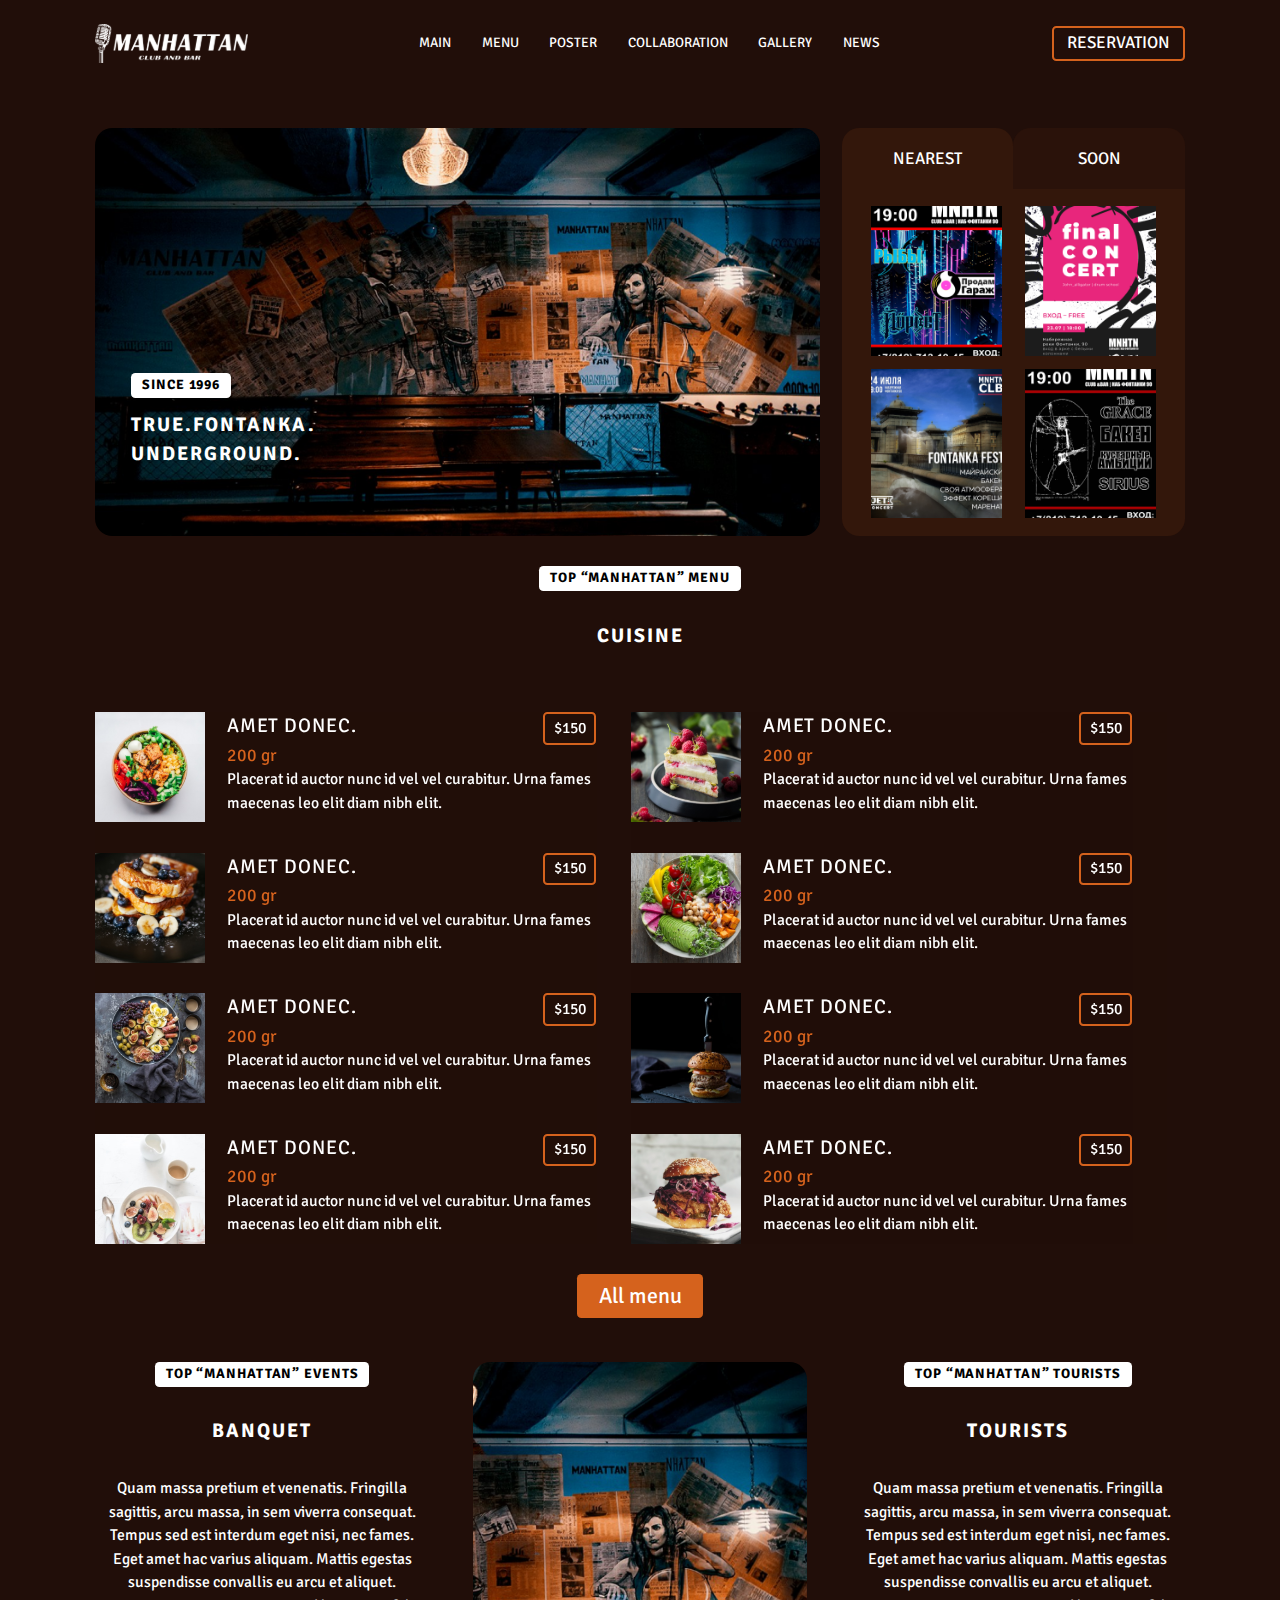
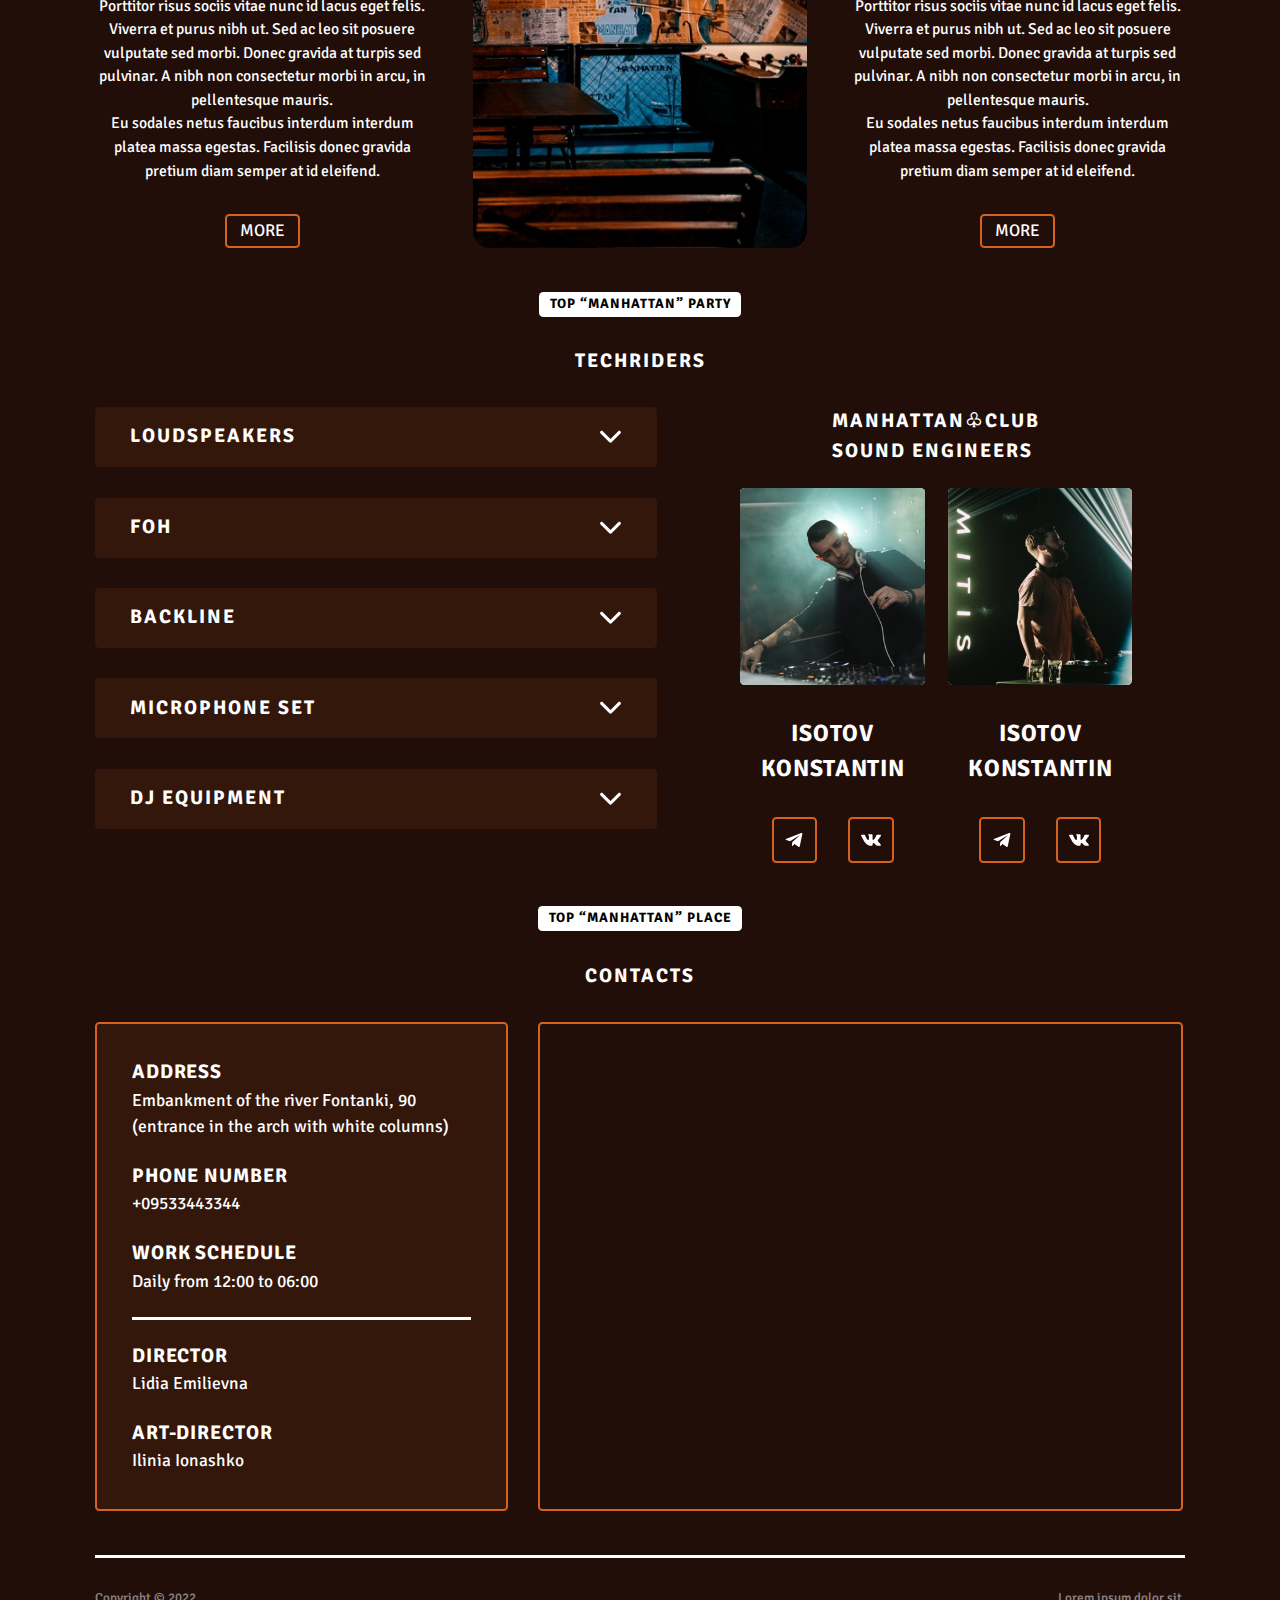
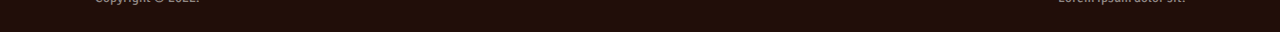
<file: ManhattanBar/index.html>
<!DOCTYPE html>
<html lang="en">

<head>
    <meta charset="UTF-8">
    <meta http-equiv="X-UA-Compatible" content="IE=edge">
    <meta name="viewport" content="width=device-width, initial-scale=1.0">
    <link rel="stylesheet" href="css/style.css">
    <title>ManhattanBar</title>
    <script src="js/all.min.js" defer></script>
    <!--<script src="https://code.jquery.com/jquery-3.4.1.min.js" defer></script>-->
</head>

<body>
    <div class="wrapper">
        <div class="content">
            <header class="header">
	<div class="header--content">
		<img src="img/logos/1.svg" alt="" class="header--image">
		<nav class="header--nav nav">
			<a href="index.html" class="nav--item">main</a>
			<a href="#" class="nav--item">menu</a>
			<a href="poster.html" class="nav--item">poster</a>
			<a href="corporation.html" class="nav--item">collaboration</a>
			<a href="gallery.html" class="nav--item">gallery</a>
			<a href="#" class="nav--item">news</a>
		</nav>
		<div class="header--burger">
			<button type="button" class="header--dropDown">
				<span></span>
				<span></span>
				<span></span>
			</button>
		</div>
		<a href="#" class="frame-button"><span class="mediumSize">reservation</span></a>
	</div>
</header>
            <main class="main">
	<section class="main--concert">
		<div class="main--concert_backdrop backdrop">
			<div class="backdrop--img">
				<div class="backdrop--info">
					<div class="backdrop--title frame_white">
						since 1996
					</div>
					<div class="backdrop--text textBig_white">
						True.Fontanka. Underground.
					</div>
				</div>
			</div>
		</div>
		<div class="main--concert_poster">
			<div class="main--concert_block">
				<div class="main--concert_nearest main--concert_button mediumSize active">nearest</div>
				<div class="main--concert_soon main--concert_button mediumSize">soon</div>
				<div class="main--concert_posters">
					<div class="main--concert_image"><img src="img/mainPhotos/event-image2.png" alt=""></div>
					<div class="main--concert_image"><img src="img/mainPhotos/event-image4.png" alt=""></div>
					<div class="main--concert_image"><img src="img/mainPhotos/event-image3.png" alt=""></div>
					<div class="main--concert_image"><img src="img/mainPhotos/event-image1.png" alt=""></div>
				</div>
				<div class="main--concert_posters main--concert_posters_new  ">
					<div class="main--concert_image"><img src="img/mainPhotos/event-image3.png" alt=""></div>
					<div class="main--concert_image"><img src="img/mainPhotos/event-image4.png" alt=""></div>
					<div class="main--concert_image"><img src="img/mainPhotos/event-image1.png" alt=""></div>
					<div class="main--concert_image"><img src="img/mainPhotos/event-image2.png" alt=""></div>
				</div>
			</div>
		</div>
	</section>
	<section class="main--cuisine">
		<div class="main--cuisine_top">
			<div class="main--cuisine_title frame_white">
				Top “Manhattan” menu
			</div>
			<div class="main--cuisine_text textBig_white">
				cuisine
			</div>
		</div>
		<div class="main--cuisine_menu menu">
			<div class="swiper menu--swiper">
				<div class="swiper-wrapper">
					<div class="swiper-slide ">
						<div class="menu--slide">
							<div class="menu--block">
								<img src="img/menu/1.svg" alt="" class="menu--block_img">
								<div class="menu--block_text">
									<div class="menu--block_title">Amet donec.</div>
									<div class="menu--block_weight">200 gr</div>
									<div class="menu--block_description">Placerat id auctor nunc id vel vel curabitur. Urna fames maecenas
										leo elit diam nibh elit.</div>
									<div class="menu--block_price">
										<span>$150</span>
									</div>
								</div>
							</div>
							<div class="menu--block">
								<img src="img/menu/2.svg" alt="" class="menu--block_img">
								<div class="menu--block_text">
									<div class="menu--block_title">Amet donec.</div>
									<div class="menu--block_weight">200 gr</div>
									<div class="menu--block_description">Placerat id auctor nunc id vel vel curabitur. Urna fames maecenas
										leo elit diam nibh elit.</div>
									<div class="menu--block_price">
										<span>$150</span>
									</div>
								</div>
							</div>
							<div class="menu--block">
								<img src="img/menu/3.svg" alt="" class="menu--block_img">
								<div class="menu--block_text">
									<div class="menu--block_title">Amet donec.</div>
									<div class="menu--block_weight">200 gr</div>
									<div class="menu--block_description">Placerat id auctor nunc id vel vel curabitur. Urna fames maecenas
										leo elit diam nibh elit.</div>
									<div class="menu--block_price">
										<span>$150</span>
									</div>
								</div>
							</div>
							<div class="menu--block">
								<img src="img/menu/4.svg" alt="" class="menu--block_img">
								<div class="menu--block_text">
									<div class="menu--block_title">Amet donec.</div>
									<div class="menu--block_weight">200 gr</div>
									<div class="menu--block_description">Placerat id auctor nunc id vel vel curabitur. Urna fames maecenas
										leo elit diam nibh elit.</div>
									<div class="menu--block_price">
										<span>$150</span>
									</div>
								</div>
							</div>
						</div>
					</div>
					<div class="swiper-slide menu--slide">
						<div class="menu--slide">
							<div class="menu--block">
								<img src="img/menu/5.svg" alt="" class="menu--block_img">
								<div class="menu--block_text">
									<div class="menu--block_title">Amet donec.</div>
									<div class="menu--block_weight">200 gr</div>
									<div class="menu--block_description">Placerat id auctor nunc id vel vel curabitur. Urna fames maecenas
										leo elit diam nibh elit.</div>
									<div class="menu--block_price">
										<span>$150</span>
									</div>
								</div>
							</div>
							<div class="menu--block">
								<img src="img/menu/6.svg" alt="" class="menu--block_img">
								<div class="menu--block_text">
									<div class="menu--block_title">Amet donec.</div>
									<div class="menu--block_weight">200 gr</div>
									<div class="menu--block_description">Placerat id auctor nunc id vel vel curabitur. Urna fames maecenas
										leo elit diam nibh elit.</div>
									<div class="menu--block_price">
										<span>$150</span>
									</div>
								</div>
							</div>
							<div class="menu--block">
								<img src="img/menu/7.svg" alt="" class="menu--block_img">
								<div class="menu--block_text">
									<div class="menu--block_title">Amet donec.</div>
									<div class="menu--block_weight">200 gr</div>
									<div class="menu--block_description">Placerat id auctor nunc id vel vel curabitur. Urna fames maecenas
										leo elit diam nibh elit.</div>
									<div class="menu--block_price">
										<span>$150</span>
									</div>
								</div>
							</div>
							<div class="menu--block">
								<img src="img/menu/8.svg" alt="" class="menu--block_img">
								<div class="menu--block_text">
									<div class="menu--block_title">Amet donec.</div>
									<div class="menu--block_weight">200 gr</div>
									<div class="menu--block_description">Placerat id auctor nunc id vel vel curabitur. Urna fames maecenas
										leo elit diam nibh elit.</div>
									<div class="menu--block_price">
										<span>$150</span>
									</div>
								</div>
							</div>
						</div>
					</div>
					<div class="swiper-slide menu--slide">
						<div class="menu--slide">
							<div class="menu--block">
								<img src="img/menu/1.svg" alt="" class="menu--block_img">
								<div class="menu--block_text">
									<div class="menu--block_title">Amet donec.</div>
									<div class="menu--block_weight">200 gr</div>
									<div class="menu--block_description">Placerat id auctor nunc id vel vel curabitur. Urna fames maecenas
										leo elit diam nibh elit.</div>
									<div class="menu--block_price">
										<span>$150</span>
									</div>
								</div>
							</div>
							<div class="menu--block">
								<img src="img/menu/2.svg" alt="" class="menu--block_img">
								<div class="menu--block_text">
									<div class="menu--block_title">Amet donec.</div>
									<div class="menu--block_weight">200 gr</div>
									<div class="menu--block_description">Placerat id auctor nunc id vel vel curabitur. Urna fames maecenas
										leo elit diam nibh elit.</div>
									<div class="menu--block_price">
										<span>$150</span>
									</div>
								</div>
							</div>
							<div class="menu--block">
								<img src="img/menu/3.svg" alt="" class="menu--block_img">
								<div class="menu--block_text">
									<div class="menu--block_title">Amet donec.</div>
									<div class="menu--block_weight">200 gr</div>
									<div class="menu--block_description">Placerat id auctor nunc id vel vel curabitur. Urna fames maecenas
										leo elit diam nibh elit.</div>
									<div class="menu--block_price">
										<span>$150</span>
									</div>
								</div>
							</div>
							<div class="menu--block">
								<img src="img/menu/4.svg" alt="" class="menu--block_img">
								<div class="menu--block_text">
									<div class="menu--block_title">Amet donec.</div>
									<div class="menu--block_weight">200 gr</div>
									<div class="menu--block_description">Placerat id auctor nunc id vel vel curabitur. Urna fames maecenas
										leo elit diam nibh elit.</div>
									<div class="menu--block_price">
										<span>$150</span>
									</div>
								</div>
							</div>
						</div>
					</div>
					<div class="swiper-slide menu--slide">
						<div class="menu--slide">
							<div class="menu--block">
								<img src="img/menu/5.svg" alt="" class="menu--block_img">
								<div class="menu--block_text">
									<div class="menu--block_title">Amet donec.</div>
									<div class="menu--block_weight">200 gr</div>
									<div class="menu--block_description">Placerat id auctor nunc id vel vel curabitur. Urna fames maecenas
										leo elit diam nibh elit.</div>
									<div class="menu--block_price">
										<span>$150</span>
									</div>
								</div>
							</div>
							<div class="menu--block">
								<img src="img/menu/6.svg" alt="" class="menu--block_img">
								<div class="menu--block_text">
									<div class="menu--block_title">Amet donec.</div>
									<div class="menu--block_weight">200 gr</div>
									<div class="menu--block_description">Placerat id auctor nunc id vel vel curabitur. Urna fames maecenas
										leo elit diam nibh elit.</div>
									<div class="menu--block_price">
										<span>$150</span>
									</div>
								</div>
							</div>
							<div class="menu--block">
								<img src="img/menu/7.svg" alt="" class="menu--block_img">
								<div class="menu--block_text">
									<div class="menu--block_title">Amet donec.</div>
									<div class="menu--block_weight">200 gr</div>
									<div class="menu--block_description">Placerat id auctor nunc id vel vel curabitur. Urna fames maecenas
										leo elit diam nibh elit.</div>
									<div class="menu--block_price">
										<span>$150</span>
									</div>
								</div>
							</div>
							<div class="menu--block">
								<img src="img/menu/8.svg" alt="" class="menu--block_img">
								<div class="menu--block_text">
									<div class="menu--block_title">Amet donec.</div>
									<div class="menu--block_weight">200 gr</div>
									<div class="menu--block_description">Placerat id auctor nunc id vel vel curabitur. Urna fames maecenas
										leo elit diam nibh elit.</div>
									<div class="menu--block_price">
										<span>$150</span>
									</div>
								</div>
							</div>
						</div>
					</div>
				</div>
				<div class="swiper-pagination"></div>
			</div>
		</div>
		<a href="#" class="main--cuisine_button"><span>All menu</span></a>
	</section>
	<section class="main--info">
		<div class="main--info_aritcles">
			<div class="article">
				<div class="article--top">
					<div class="article--title frame_white">Top “Manhattan” events</div>
					<div class="article--text textBig_white">banquet</div>
				</div>
				<div class="article--main">
					<p>Quam massa pretium et venenatis. Fringilla sagittis, arcu massa, in sem viverra consequat. Tempus sed est
						interdum eget nisi, nec fames. Eget amet hac varius aliquam. Mattis egestas suspendisse convallis eu arcu et
						aliquet.</p>
					<p>Porttitor risus sociis vitae nunc id lacus eget felis. Viverra et purus nibh ut. Sed ac leo sit posuere
						vulputate sed morbi. Donec gravida at turpis sed pulvinar. A nibh non consectetur morbi in arcu, in
						pellentesque mauris.</p>
					<p>Eu sodales netus faucibus interdum interdum platea massa egestas. Facilisis donec gravida pretium diam
						semper at id eleifend.</p>
				</div>
				<a href="#" class="frame-button"><span class="mediumSize">more</span></a>
			</div>
			<div class="article--backdrop backdrop">
				<div class="backdrop--img"></div>
			</div>
			<div class="article">
				<div class="article--top">
					<div class="article--title frame_white">Top “Manhattan” tourists</div>
					<div class="article--text textBig_white">tourists</div>
				</div>
				<div class="article--main">
					<p>Quam massa pretium et venenatis. Fringilla sagittis, arcu massa, in sem viverra consequat. Tempus sed est
						interdum eget nisi, nec fames. Eget amet hac varius aliquam. Mattis egestas suspendisse convallis eu arcu et
						aliquet.</p>
					<p>Porttitor risus sociis vitae nunc id lacus eget felis. Viverra et purus nibh ut. Sed ac leo sit posuere
						vulputate sed morbi. Donec gravida at turpis sed pulvinar. A nibh non consectetur morbi in arcu, in
						pellentesque mauris.</p>
					<p>Eu sodales netus faucibus interdum interdum platea massa egestas. Facilisis donec gravida pretium diam
						semper at id eleifend.</p>
				</div>
				<a href="#" class="frame-button"><span class="mediumSize">more</span></a>
			</div>
		</div>
	</section>
	<section class="main--techRaider">
		<div class="main--techRaider_top">
			<div class="main--techRaider_title frame_white">
				Top “Manhattan” party
			</div>
			<div class="main--techRaider_text textBig_white">
				techriders
			</div>
		</div>
		<div class="main--techRaider_block block">
			<div class="block--dropDowns">
				<nav class="block--dropDown">
					<div class="block--dropDown_title"><span class="textBig_white">Loudspeakers</span></div>
					<ul class="dropDown--list">
						<li class="dropDown--item"><a href="#">Acoustic system BELL Top 600W x 2</a></li>
						<li class="dropDown--item"><a href="#">Acoustic system BELL Mid 600W x 2</a></li>
						<li class="dropDown--item"><a href="#">Acoustic system BELL Sub 1000W x 2</a></li>
						<li class="dropDown--item"><a href="#">Front monitor Yamaha SM12V 300w x 2</a></li>
						<li class="dropDown--item"><a href="#">Backside monitor Dynacord 500W x 2</a></li>
					</ul>
				</nav>
				<nav class="block--dropDown">
					<div class="block--dropDown_title"><span class="textBig_white">FOH</span></div>
					<ul class="dropDown--list">
						<li class="dropDown--item"><a href="#">Lorem ipsum dolor sit amet consectetur adipisicing elit. Doloribus,
								facilis.</a></li>
						<li class="dropDown--item"><a href="#">Lorem ipsum dolor sit.</a></li>
						<li class="dropDown--item"><a href="#">Lorem ipsum dolor sit amet, consectetur adipisicing.</a></li>
						<li class="dropDown--item"><a href="#">Front monitor Yamaha SM12V 300w x 2</a></li>
					</ul>
				</nav>
				<nav class="block--dropDown">
					<div class="block--dropDown_title"><span class="textBig_white">Backline</span></div>
					<ul class="dropDown--list">
						<li class="dropDown--item"><a href="#">Acoustic system BELL Top 600W x 2</a></li>
						<li class="dropDown--item"><a href="#">Acoustic system BELL Mid 600W x 2</a></li>
						<li class="dropDown--item"><a href="#">Acoustic system BELL Sub 1000W x 2</a></li>
						<li class="dropDown--item"><a href="#">Front monitor Yamaha SM12V 300w x 2</a></li>
						<li class="dropDown--item"><a href="#">Backside monitor Dynacord 500W x 2</a></li>
					</ul>
				</nav>
				<nav class="block--dropDown">
					<div class="block--dropDown_title"><span class="textBig_white">Microphone set</span></div>
					<ul class="dropDown--list">
						<li class="dropDown--item"><a href="#">Acoustic system BELL Top 600W x 2</a></li>
						<li class="dropDown--item"><a href="#">Acoustic system BELL Mid 600W x 2</a></li>
						<li class="dropDown--item"><a href="#">Acoustic system BELL Sub 1000W x 2</a></li>
						<li class="dropDown--item"><a href="#">Front monitor Yamaha SM12V 300w x 2</a></li>
						<li class="dropDown--item"><a href="#">Backside monitor Dynacord 500W x 2</a></li>
					</ul>
				</nav>
				<nav class="block--dropDown">
					<div class="block--dropDown_title"><span class="textBig_white">DJ equipment</span></div>
					<ul class="dropDown--list">
						<li class="dropDown--item"><a href="#">Acoustic system BELL Top 600W x 2</a></li>
						<li class="dropDown--item"><a href="#">Acoustic system BELL Mid 600W x 2</a></li>
						<li class="dropDown--item"><a href="#">Acoustic system BELL Sub 1000W x 2</a></li>
						<li class="dropDown--item"><a href="#">Front monitor Yamaha SM12V 300w x 2</a></li>
						<li class="dropDown--item"><a href="#">Backside monitor Dynacord 500W x 2</a></li>
					</ul>
				</nav>
			</div>
			<div class="block--musician">
				<div class="block--musician_title textBig_white">Manhattan♧Club sound engineers</div>
				<div class="block--musician_cards">
					<div class="block--musician_card card">
						<img src="img/musicians/Rectangle 42.svg" alt="" class="card--image">
						<div class="card--title">Isotov Konstantin</div>
						<div class="card--icons">
							<div class="card--icon"><a href="#"><img src="img/logos/telegram.svg" alt=""
										class="card--icon_image"></a></div>
							<div class="card--icon"><a href="#"><img src="img/logos/vk.svg" alt="" class="card--icon_image"></a>
							</div>
						</div>
					</div>
					<div class="block--musician_card card">
						<img src="img/musicians/Rectangle 43.svg" alt="" class="card--image">
						<div class="card--title">Isotov Konstantin</div>
						<div class="card--icons">
							<div class="card--icon"><a href="#"><img src="img/logos/telegram.svg" alt=""
										class="card--icon_image"></a></div>
							<div class="card--icon"><a href="#"><img src="img/logos/vk.svg" alt="" class="card--icon_image"></a>
							</div>
						</div>
					</div>
				</div>
			</div>
		</div>
	</section>
</main>
            <footer class="footer">
	<div class="footer_top">
		<div class="footer_title frame_white">Top “Manhattan” place</div>
		<div class="footer_text textBig_white">contacts</div>
	</div>
	<div class="footer_main">
		<div class="footer_contacts">
			<div class="footer_section footer-secion_line">
				<div class="footer_block">
					<div class="footer_head">address</div>
					<div class="footer_desc">Embankment of the river Fontanki, 90 (entrance in the arch with white columns)</div>
				</div>
				<div class="footer_block">
					<div class="footer_head">phone number</div>
					<div class="footer_desc"><a href="tel:+09533443344">+09533443344</a></div>
				</div>
				<div class="footer_block">
					<div class="footer_head">work schedule</div>
					<div class="footer_desc">Daily from 12:00 to 06:00</div>
				</div>
			</div>
			<div class="footer_section">
				<div class="footer_block">
					<div class="footer_head">director</div>
					<div class="footer_desc">Lidia Emilievna</div>
				</div>
				<div class="footer_block">
					<div class="footer_head">art-director</div>
					<div class="footer_desc">Ilinia Ionashko</div>
				</div>
			</div>
		</div>
		<div class="footer_map">
			<iframe class="footer_iframe"
				src="https://www.google.com/maps/embed?pb=!1m14!1m12!1m3!1d3356.1082101081533!2d-117.16000116574926!3d32.73631723027131!2m3!1f0!2f0!3f0!3m2!1i1024!2i768!4f13.1!5e0!3m2!1sru!2sus!4v1692336790917!5m2!1sru!2sus"
				allowfullscreen="" loading="lazy" referrerpolicy="no-referrer-when-downgrade"></iframe>
		</div>
	</div>
	<div class="footer_footer">
		<div class="footer_copyright">Copyright © 2022.</div>
		<div class="footer_dev">Lorem ipsum dolor sit.</div>
	</div>
</footer>
        </div>
    </div>
</body>

</html>
</file>
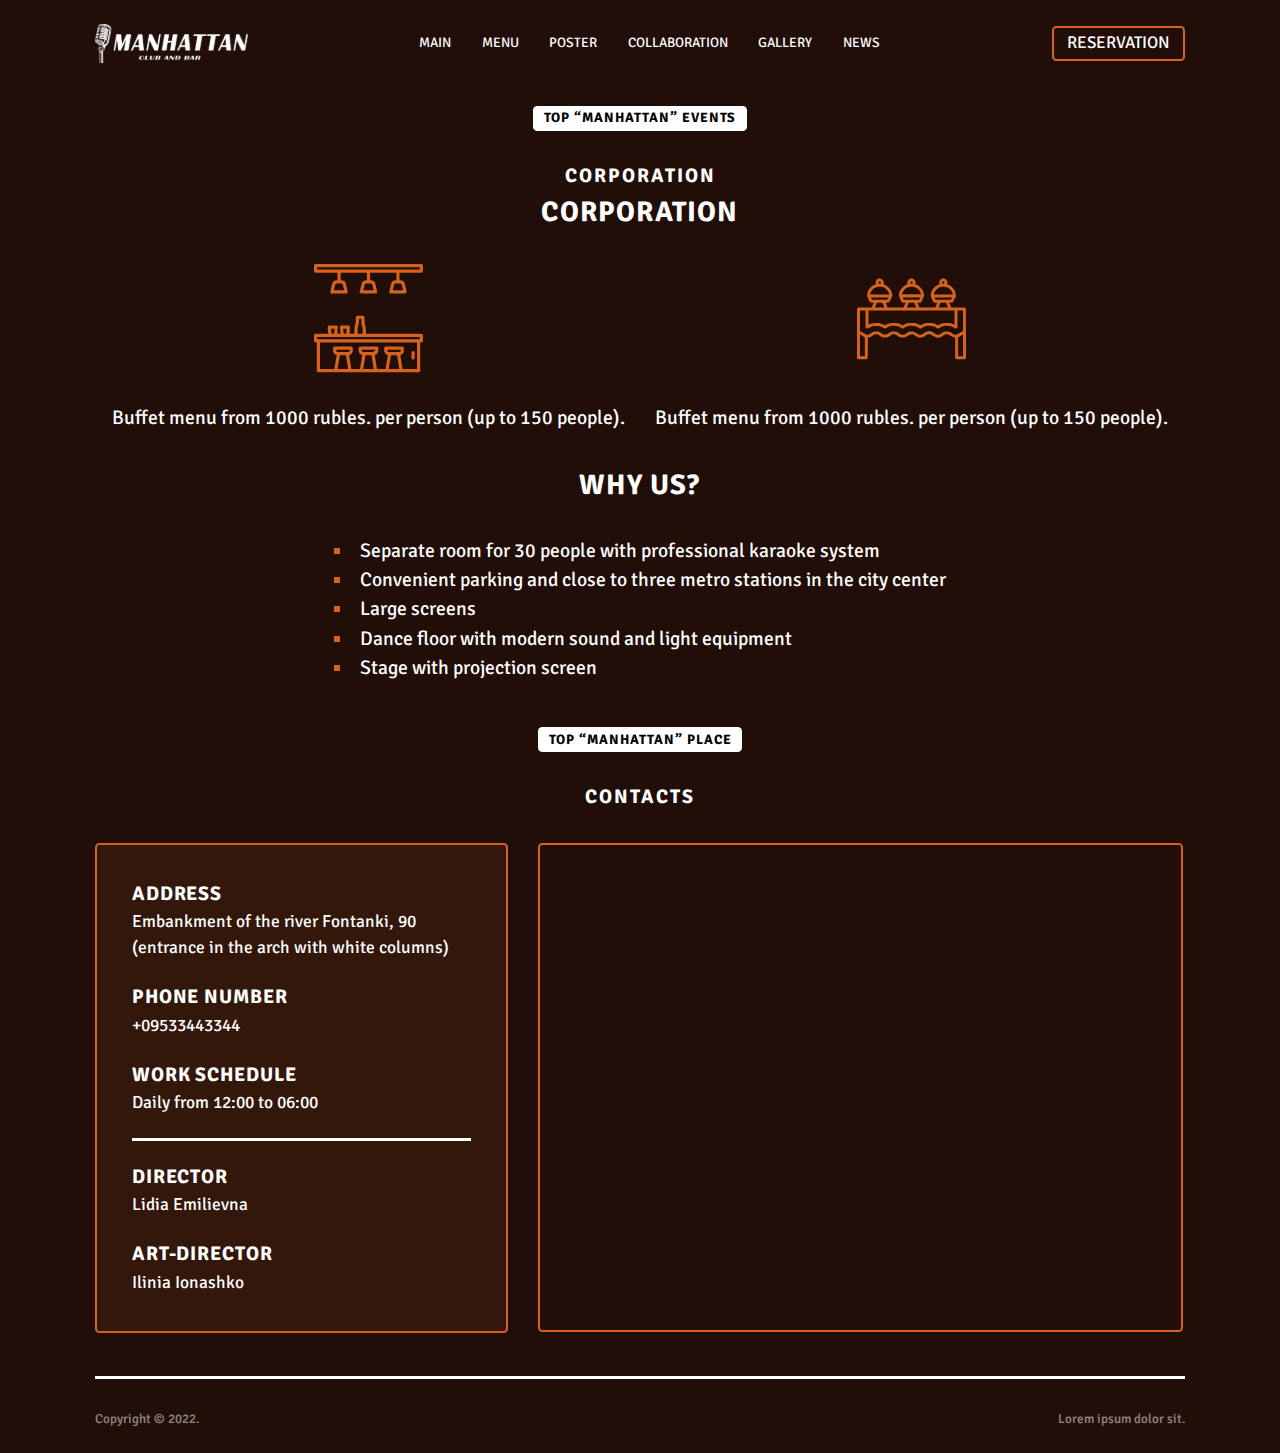
<file: ManhattanBar/corporation.html>
<!DOCTYPE html>
<html lang="en">

<head>
    <meta charset="UTF-8">
    <meta http-equiv="X-UA-Compatible" content="IE=edge">
    <meta name="viewport" content="width=device-width, initial-scale=1.0">
    <link rel="stylesheet" href="css/style.css">
    <title>Corporation</title>
    <script src="js/all.min.js" defer></script>
    <!--<script src="https://code.jquery.com/jquery-3.4.1.min.js" defer></script>-->
</head>

<body>
    <div class="wrapper">
        <div class="content">
            <header class="header">
	<div class="header--content">
		<img src="img/logos/1.svg" alt="" class="header--image">
		<nav class="header--nav nav">
			<a href="index.html" class="nav--item">main</a>
			<a href="#" class="nav--item">menu</a>
			<a href="poster.html" class="nav--item">poster</a>
			<a href="corporation.html" class="nav--item">collaboration</a>
			<a href="gallery.html" class="nav--item">gallery</a>
			<a href="#" class="nav--item">news</a>
		</nav>
		<div class="header--burger">
			<button type="button" class="header--dropDown">
				<span></span>
				<span></span>
				<span></span>
			</button>
		</div>
		<a href="#" class="frame-button"><span class="mediumSize">reservation</span></a>
	</div>
</header>
            <main class="corporationMain">
	<div class="corporationMain_top">
		<div class="corporationMain_title frame_white">
			Top “Manhattan” events
		</div>
		<div class="corporationMain_text textBig_white">
			corporation
		</div>
	</div>
	<div class="corporationMain_main">
		<div class="corporationMain_head">
			<div class="corporationMain_titles">
				corporation
			</div>
			<div class="corporationMain_blocks">
				<div class="corporationMain_block">
					<img src="img/logos/cor1.svg" alt="" class="corporationMain_img">
					<div class="corporationMain_text">Buffet menu from 1000 rubles. per person (up to 150 people).</div>
				</div>
				<div class="corporationMain_block">
					<img src="img/logos/cor2.svg" alt="" class="corporationMain_img">
					<div class="corporationMain_text">Buffet menu from 1000 rubles. per person (up to 150 people).</div>
				</div>
			</div>
		</div>
		<div class="corporationMain_why">
			<div class="corporationMain_titles">
				why us?
			</div>
			<ul class="corporationMain_list">
				<li class="corporationMain_item"><span>Separate room for 30 people with professional karaoke system</span> </li>
				<li class="corporationMain_item"><span>Convenient parking and close to three metro stations in the city
						center</span></li>
				<li class="corporationMain_item"><span>Large screens</span></li>
				<li class="corporationMain_item"><span>Dance floor with modern sound and light equipment</span> </li>
				<li class="corporationMain_item"><span>Stage with projection screen</span></li>
			</ul>
		</div>
	</div>
</main>
            <footer class="footer">
	<div class="footer_top">
		<div class="footer_title frame_white">Top “Manhattan” place</div>
		<div class="footer_text textBig_white">contacts</div>
	</div>
	<div class="footer_main">
		<div class="footer_contacts">
			<div class="footer_section footer-secion_line">
				<div class="footer_block">
					<div class="footer_head">address</div>
					<div class="footer_desc">Embankment of the river Fontanki, 90 (entrance in the arch with white columns)</div>
				</div>
				<div class="footer_block">
					<div class="footer_head">phone number</div>
					<div class="footer_desc"><a href="tel:+09533443344">+09533443344</a></div>
				</div>
				<div class="footer_block">
					<div class="footer_head">work schedule</div>
					<div class="footer_desc">Daily from 12:00 to 06:00</div>
				</div>
			</div>
			<div class="footer_section">
				<div class="footer_block">
					<div class="footer_head">director</div>
					<div class="footer_desc">Lidia Emilievna</div>
				</div>
				<div class="footer_block">
					<div class="footer_head">art-director</div>
					<div class="footer_desc">Ilinia Ionashko</div>
				</div>
			</div>
		</div>
		<div class="footer_map">
			<iframe class="footer_iframe"
				src="https://www.google.com/maps/embed?pb=!1m14!1m12!1m3!1d3356.1082101081533!2d-117.16000116574926!3d32.73631723027131!2m3!1f0!2f0!3f0!3m2!1i1024!2i768!4f13.1!5e0!3m2!1sru!2sus!4v1692336790917!5m2!1sru!2sus"
				allowfullscreen="" loading="lazy" referrerpolicy="no-referrer-when-downgrade"></iframe>
		</div>
	</div>
	<div class="footer_footer">
		<div class="footer_copyright">Copyright © 2022.</div>
		<div class="footer_dev">Lorem ipsum dolor sit.</div>
	</div>
</footer>
        </div>
    </div>
</body>

</html>
</file>
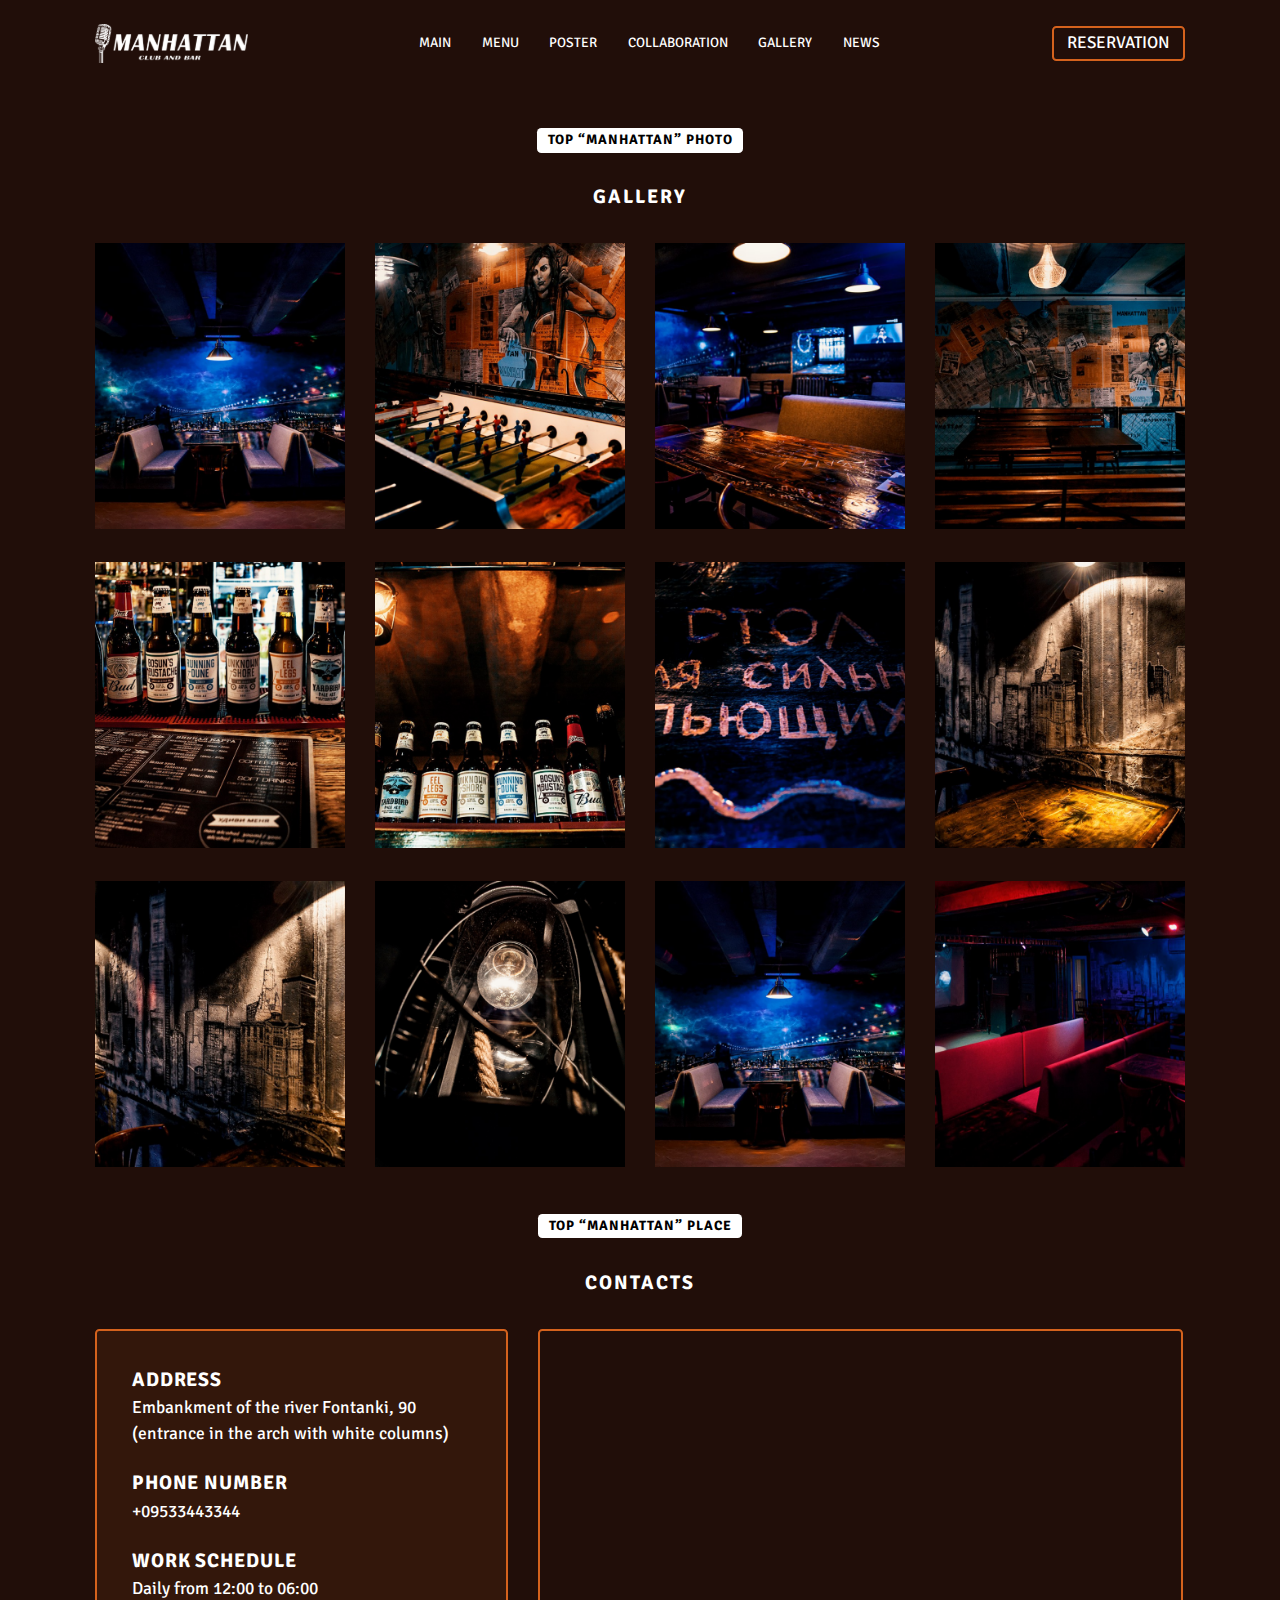
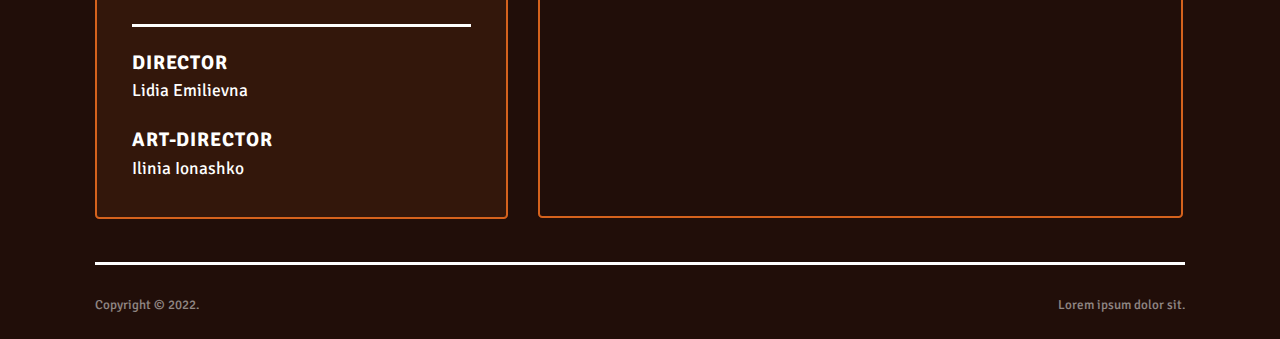
<file: ManhattanBar/gallery.html>
<!DOCTYPE html>
<html lang="en">

<head>
    <meta charset="UTF-8">
    <meta http-equiv="X-UA-Compatible" content="IE=edge">
    <meta name="viewport" content="width=device-width, initial-scale=1.0">
    <link rel="stylesheet" href="css/style.css">
    <title>Gallery</title>
    <script src="js/all.min.js" defer></script>
    <!--<script src="https://code.jquery.com/jquery-3.4.1.min.js" defer></script>-->
</head>

<body>
    <div class="wrapper">
        <div class="content">
            <header class="header">
	<div class="header--content">
		<img src="img/logos/1.svg" alt="" class="header--image">
		<nav class="header--nav nav">
			<a href="index.html" class="nav--item">main</a>
			<a href="#" class="nav--item">menu</a>
			<a href="poster.html" class="nav--item">poster</a>
			<a href="corporation.html" class="nav--item">collaboration</a>
			<a href="gallery.html" class="nav--item">gallery</a>
			<a href="#" class="nav--item">news</a>
		</nav>
		<div class="header--burger">
			<button type="button" class="header--dropDown">
				<span></span>
				<span></span>
				<span></span>
			</button>
		</div>
		<a href="#" class="frame-button"><span class="mediumSize">reservation</span></a>
	</div>
</header>
            <main class="gallery">
	<div class="gallery_top">
		<div class="gallery_title frame_white">
			Top “Manhattan” photo
		</div>
		<div class="gallery_text textBig_white">
			gallery
		</div>
	</div>
	<div class="collage_main">
		<div class="collage_photos">
			<div class="gallery_photos collage_photo">
				<img src="img/bar/0.png" alt="">
			</div>
			<div class="gallery_photos collage_photo">
				<img src="img/bar/1.png" alt="">
			</div>
			<div class="gallery_photos collage_photo">
				<img src="img/bar/2.png" alt="">
			</div>
			<div class="gallery_photos collage_photo">
				<img src="img/bar/3.png" alt="">
			</div>
			<div class="gallery_photos collage_photo">
				<img src="img/bar/4.png" alt="">
			</div>
			<div class="gallery_photos collage_photo">
				<img src="img/bar/5.png" alt="">
			</div>
			<div class="gallery_photos collage_photo">
				<img src="img/bar/6.png" alt="">
			</div>
			<div class="gallery_photos collage_photo">
				<img src="img/bar/7.png" alt="">
			</div>
			<div class="gallery_photos collage_photo">
				<img src="img/bar/8.png" alt="">
			</div>
			<div class="gallery_photos collage_photo">
				<img src="img/bar/9.png" alt="">
			</div>
			<div class="gallery_photos collage_photo">
				<img src="img/bar/10.png" alt="">
			</div>
			<div class="gallery_photos collage_photo">
				<img src="img/bar/11.png" alt="">
			</div>
		</div>
	</div>
</main>
            <footer class="footer">
	<div class="footer_top">
		<div class="footer_title frame_white">Top “Manhattan” place</div>
		<div class="footer_text textBig_white">contacts</div>
	</div>
	<div class="footer_main">
		<div class="footer_contacts">
			<div class="footer_section footer-secion_line">
				<div class="footer_block">
					<div class="footer_head">address</div>
					<div class="footer_desc">Embankment of the river Fontanki, 90 (entrance in the arch with white columns)</div>
				</div>
				<div class="footer_block">
					<div class="footer_head">phone number</div>
					<div class="footer_desc"><a href="tel:+09533443344">+09533443344</a></div>
				</div>
				<div class="footer_block">
					<div class="footer_head">work schedule</div>
					<div class="footer_desc">Daily from 12:00 to 06:00</div>
				</div>
			</div>
			<div class="footer_section">
				<div class="footer_block">
					<div class="footer_head">director</div>
					<div class="footer_desc">Lidia Emilievna</div>
				</div>
				<div class="footer_block">
					<div class="footer_head">art-director</div>
					<div class="footer_desc">Ilinia Ionashko</div>
				</div>
			</div>
		</div>
		<div class="footer_map">
			<iframe class="footer_iframe"
				src="https://www.google.com/maps/embed?pb=!1m14!1m12!1m3!1d3356.1082101081533!2d-117.16000116574926!3d32.73631723027131!2m3!1f0!2f0!3f0!3m2!1i1024!2i768!4f13.1!5e0!3m2!1sru!2sus!4v1692336790917!5m2!1sru!2sus"
				allowfullscreen="" loading="lazy" referrerpolicy="no-referrer-when-downgrade"></iframe>
		</div>
	</div>
	<div class="footer_footer">
		<div class="footer_copyright">Copyright © 2022.</div>
		<div class="footer_dev">Lorem ipsum dolor sit.</div>
	</div>
</footer>
        </div>
    </div>
</body>

</html>
</file>
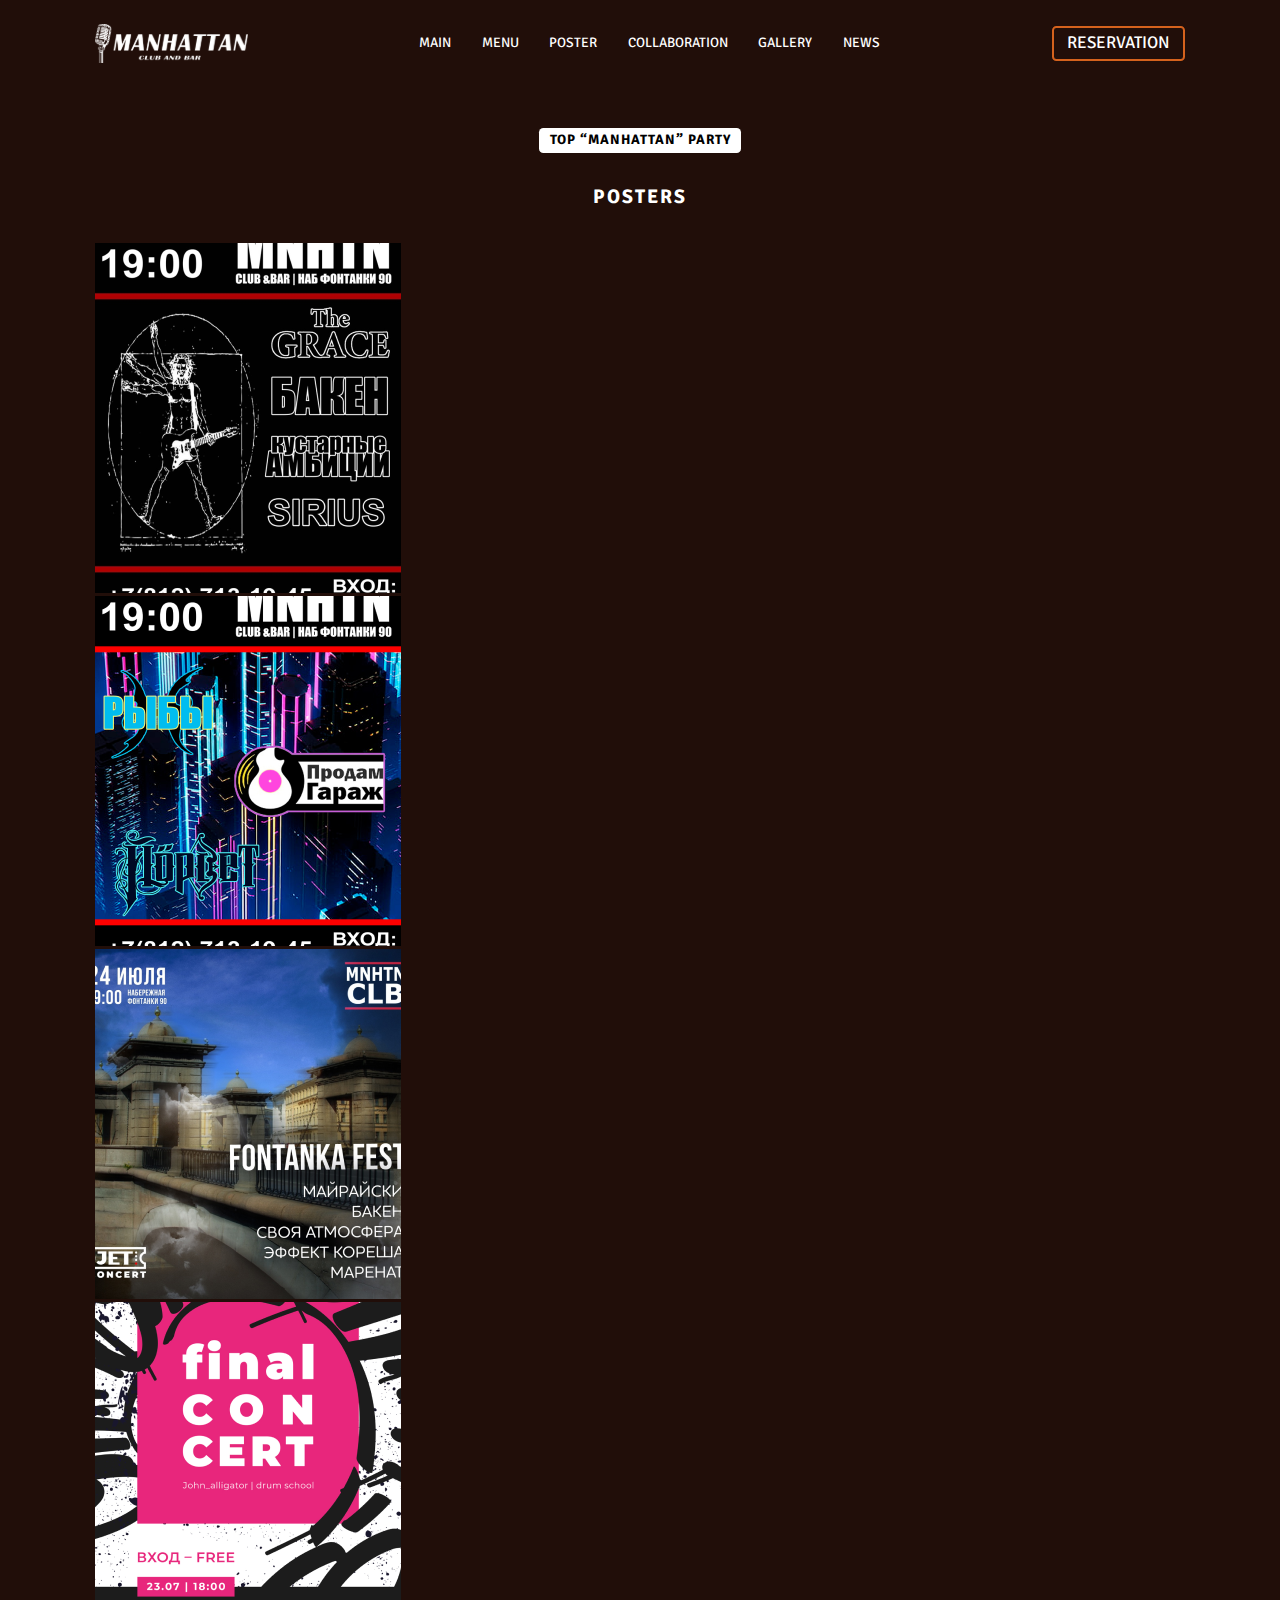
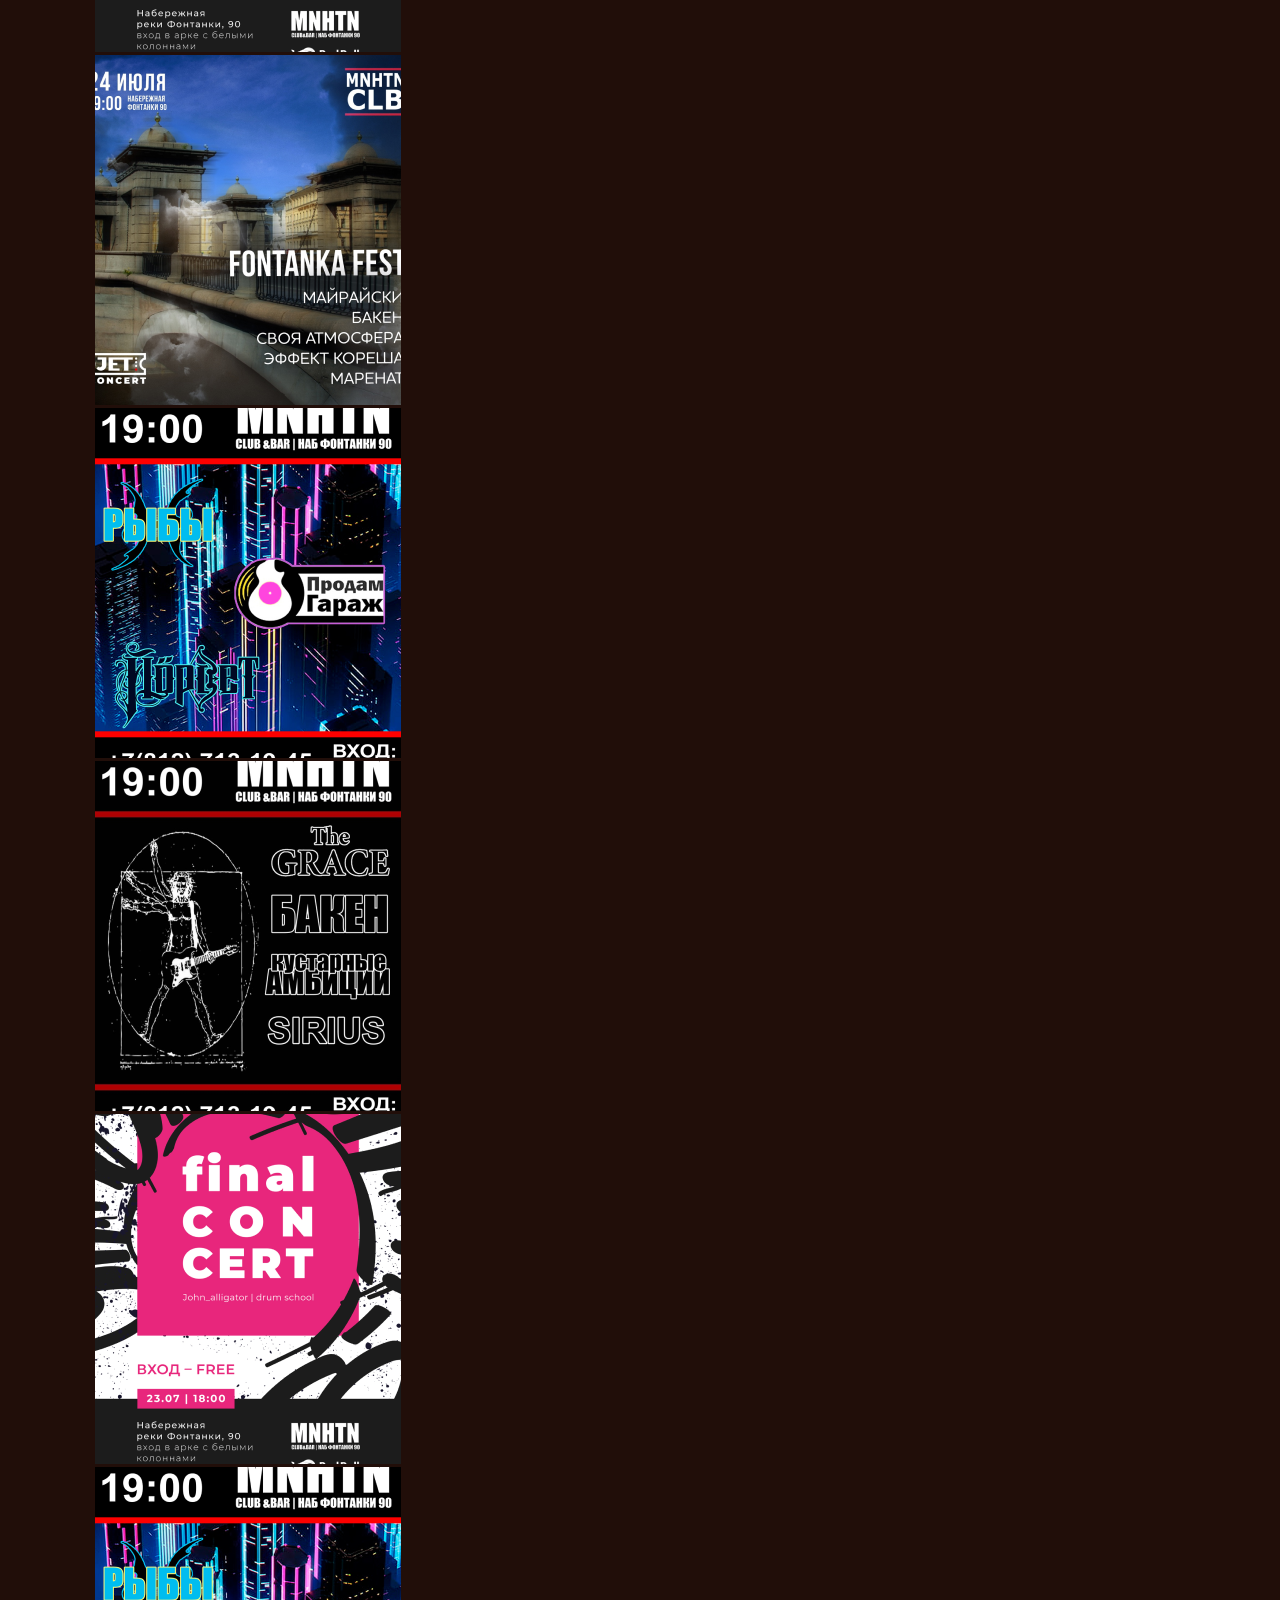
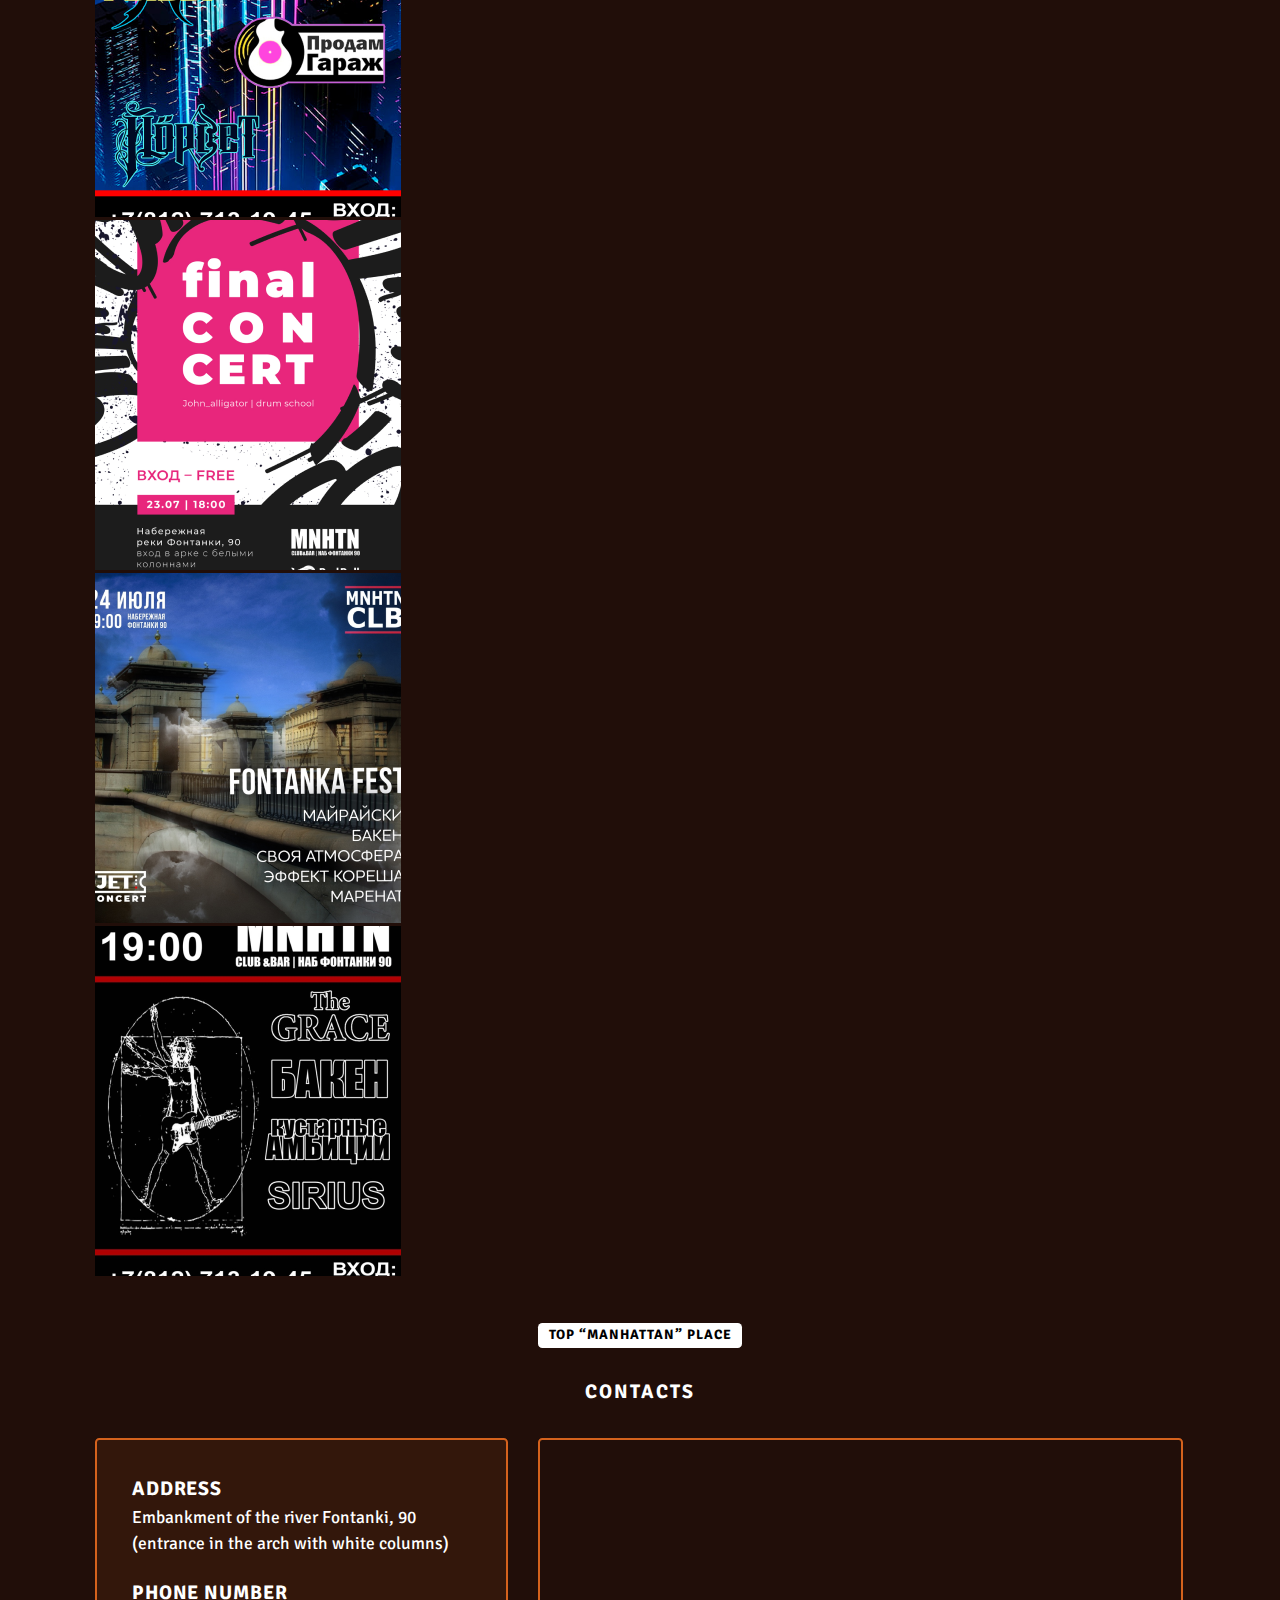
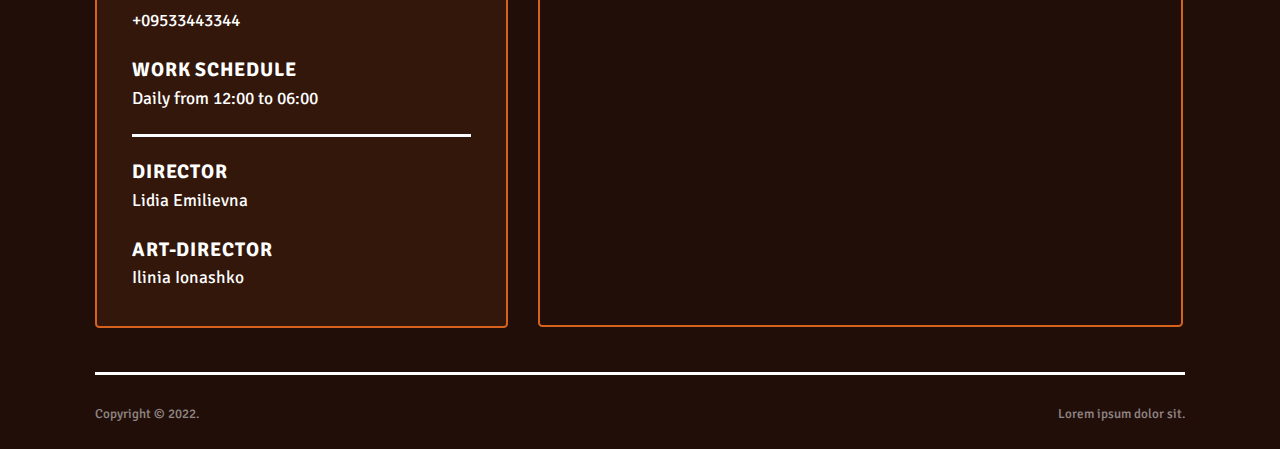
<file: ManhattanBar/poster.html>
<!DOCTYPE html>
<html lang="en">

<head>
    <meta charset="UTF-8">
    <meta http-equiv="X-UA-Compatible" content="IE=edge">
    <meta name="viewport" content="width=device-width, initial-scale=1.0">
    <link rel="stylesheet" href="css/style.css">
    <title>Poster</title>
    <script src="js/all.min.js" defer></script>
    <!--<script src="https://code.jquery.com/jquery-3.4.1.min.js" defer></script>-->
</head>

<body>
	<div class="wrapper">
		<div class="content">
			<header class="header">
	<div class="header--content">
		<img src="img/logos/1.svg" alt="" class="header--image">
		<nav class="header--nav nav">
			<a href="index.html" class="nav--item">main</a>
			<a href="#" class="nav--item">menu</a>
			<a href="poster.html" class="nav--item">poster</a>
			<a href="#" class="nav--item">collaboration</a>
			<a href="#" class="nav--item">gallery</a>
			<a href="#" class="nav--item">news</a>
		</nav>
		<div class="header--burger">
			<button type="button" class="header--dropDown">
				<span></span>
				<span></span>
				<span></span>
			</button>
		</div>
		<a href="#" class="frame-button"><span class="mediumSize">reservation</span></a>
	</div>
</header>
			<main class="posterMain">
	<div class="posterMain_top">
		<div class="posterMain_title frame_white">
			Top “Manhattan” party
		</div>
		<div class="posterMain_text textBig_white">
			posters
		</div>
	</div>
	<div class="posterMain_main">
		<div class="posterMain_posters">
			<div class="posterMain_poster">
				<img src="img/mainPhotos/event-image1.png" alt="">
			</div>
			<div class="posterMain_poster">
				<img src="img/mainPhotos/event-image2.png" alt="">
			</div>
			<div class="posterMain_poster">
				<img src="img/mainPhotos/event-image3.png" alt="">
			</div>
			<div class="posterMain_poster">
				<img src="img/mainPhotos/event-image4.png" alt="">
			</div>
			<div class="posterMain_poster">
				<img src="img/mainPhotos/event-image3.png" alt="">
			</div>
			<div class="posterMain_poster">
				<img src="img/mainPhotos/event-image2.png" alt="">
			</div>
			<div class="posterMain_poster">
				<img src="img/mainPhotos/event-image1.png" alt="">
			</div>
			<div class="posterMain_poster">
				<img src="img/mainPhotos/event-image4.png" alt="">
			</div>
			<div class="posterMain_poster">
				<img src="img/mainPhotos/event-image2.png" alt="">
			</div>
			<div class="posterMain_poster">
				<img src="img/mainPhotos/event-image4.png" alt="">
			</div>
			<div class="posterMain_poster">
				<img src="img/mainPhotos/event-image3.png" alt="">
			</div>
			<div class="posterMain_poster">
				<img src="img/mainPhotos/event-image1.png" alt="">
			</div>
		</div>
	</div>
</main>
			<footer class="footer">
	<div class="footer_top">
		<div class="footer_title frame_white">Top “Manhattan” place</div>
		<div class="footer_text textBig_white">contacts</div>
	</div>
	<div class="footer_main">
		<div class="footer_contacts">
			<div class="footer_section footer-secion_line">
				<div class="footer_block">
					<div class="footer_head">address</div>
					<div class="footer_desc">Embankment of the river Fontanki, 90 (entrance in the arch with white columns)</div>
				</div>
				<div class="footer_block">
					<div class="footer_head">phone number</div>
					<div class="footer_desc"><a href="tel:+09533443344">+09533443344</a></div>
				</div>
				<div class="footer_block">
					<div class="footer_head">work schedule</div>
					<div class="footer_desc">Daily from 12:00 to 06:00</div>
				</div>
			</div>
			<div class="footer_section">
				<div class="footer_block">
					<div class="footer_head">director</div>
					<div class="footer_desc">Lidia Emilievna</div>
				</div>
				<div class="footer_block">
					<div class="footer_head">art-director</div>
					<div class="footer_desc">Ilinia Ionashko</div>
				</div>
			</div>
		</div>
		<div class="footer_map">
			<iframe class="footer_iframe"
				src="https://www.google.com/maps/embed?pb=!1m14!1m12!1m3!1d3356.1082101081533!2d-117.16000116574926!3d32.73631723027131!2m3!1f0!2f0!3f0!3m2!1i1024!2i768!4f13.1!5e0!3m2!1sru!2sus!4v1692336790917!5m2!1sru!2sus"
				allowfullscreen="" loading="lazy" referrerpolicy="no-referrer-when-downgrade"></iframe>
		</div>
	</div>
	<div class="footer_footer">
		<div class="footer_copyright">Copyright © 2022.</div>
		<div class="footer_dev">Lorem ipsum dolor sit.</div>
	</div>
</footer>
		</div>
	</div>
</body>

</html>
</file>
<file: ManhattanBar/css/style.css>
@import url("https://fonts.googleapis.com/css2?family=Signika:wght@400;600;700&display=swap");
html, body, div, span, applet, object, iframe,
h1, h2, h3, h4, h5, h6, p, blockquote, pre,
a, abbr, acronym, address, big, cite, code,
del, dfn, em, img, ins, kbd, q, s, samp,
small, strike, strong, sub, sup, tt, var,
b, u, i, center,
dl, dt, dd, ol, ul, li,
fieldset, form, label, legend,
table, caption, tbody, tfoot, thead, tr, th, td,
article, aside, canvas, details, embed,
figure, figcaption, footer, header, hgroup,
menu, nav, output, ruby, section, summary,
time, mark, audio, video {
  margin: 0;
  padding: 0;
  border: 0;
  font-size: 100%;
  font: inherit;
  vertical-align: baseline;
}

/* HTML5 display-role reset for older browsers */
article, aside, details, figcaption, figure,
footer, header, hgroup, menu, nav, section {
  display: block;
}

body {
  line-height: 1;
  color: #fff;
}

ol, ul {
  list-style: none;
}

blockquote, q {
  quotes: none;
}

blockquote:before, blockquote:after,
q:before, q:after {
  content: "";
  content: none;
}

table {
  border-collapse: collapse;
  border-spacing: 0;
}

a {
  text-decoration: none;
  color: #fff;
}

* {
  padding: 0;
  margin: 0;
  border: 0;
}

/*-------------------------------------------------*/
body,
html {
  font-family: "Signika", sans-serif;
  height: 100%;
}

.wrapper {
  background-color: #210e09;
  min-height: 100%;
  padding: calc((1vh + 1vw) * 1.1) 0;
}

.content {
  margin: 0 auto;
  max-width: calc((1vh + 1vw) * 50);
  padding: 0 calc(1vh + 1vw);
}

body.locked {
  overflow: hidden;
}

.swiper-button-prev,
.swiper-button-next {
  display: none;
}

.swiper-pagination-bullet {
  width: calc((1vh + 1vw) * 0.7);
  height: calc((1vh + 1vw) * 0.7);
}

.frame_white {
  display: inline-block;
  color: #000;
  font-size: calc((1vh + 1vw) * 0.9);
  border-radius: calc((1vh + 1vw) * 0.2);
  font-weight: 700;
  line-height: 150%;
  letter-spacing: 0.9px;
  text-transform: uppercase;
  background-color: #fff;
  padding: calc((1vh + 1vw) * 0.1) calc((1vh + 1vw) * 0.5);
}

.textBig_white {
  width: min-content;
  display: block;
  font-size: calc((1vh + 1vw) * 1.4);
  font-weight: 700;
  line-height: 150%;
  letter-spacing: 2px;
  text-transform: uppercase;
}

.article,
.article--top,
.main--techRaider_top,
.footer_top,
.posterMain_top,
.corporationMain_top,
.corporationMain_why,
.corporationMain_block,
.corporationMain_head,
.corporationMain_main,
.gallery_top {
  row-gap: calc((1vh + 1vw) * 1.4);
}

.main--cuisine,
.main--cuisine_top,
.article,
.article--top,
.main--techRaider,
.main--techRaider_top,
.block--musician_card,
.block--musician,
.footer_top,
.posterMain_top,
.corporationMain_top,
.corporationMain_main,
.corporationMain_head,
.corporationMain_block,
.corporationMain_why,
.gallery_top {
  display: flex;
  flex-direction: column;
  align-items: center;
  justify-content: center;
}

.gallery,
.posterMain {
  margin-top: calc((1vh + 1vw) * 3);
  row-gap: calc((1vh + 1vw) * 1.4);
  display: flex;
  flex-direction: column;
}

.collage_photos {
  display: flex;
  flex-wrap: wrap;
  gap: calc((1vh + 1vw) * 1.4);
}

.collage_photo {
  flex: 1 1 47%;
  position: relative;
}

.collage_photo img {
  width: 100%;
  transition: opacity 0.3s ease;
}

.collage_photo.active > img {
  opacity: 0.3;
}

/**
 * Swiper 10.0.4
 * Most modern mobile touch slider and framework with hardware accelerated transitions
 * https://swiperjs.com
 *
 * Copyright 2014-2023 Vladimir Kharlampidi
 *
 * Released under the MIT License
 *
 * Released on: July 8, 2023
 */
@font-face {
  font-family: swiper-icons;
  src: url("data:application/font-woff;charset=utf-8;base64, [base64]//wADZ2x5ZgAAAywAAADMAAAD2MHtryVoZWFkAAABbAAAADAAAAA2E2+eoWhoZWEAAAGcAAAAHwAAACQC9gDzaG10eAAAAigAAAAZAAAArgJkABFsb2NhAAAC0AAAAFoAAABaFQAUGG1heHAAAAG8AAAAHwAAACAAcABAbmFtZQAAA/gAAAE5AAACXvFdBwlwb3N0AAAFNAAAAGIAAACE5s74hXjaY2BkYGAAYpf5Hu/j+W2+MnAzMYDAzaX6QjD6/4//Bxj5GA8AuRwMYGkAPywL13jaY2BkYGA88P8Agx4j+/8fQDYfA1AEBWgDAIB2BOoAeNpjYGRgYNBh4GdgYgABEMnIABJzYNADCQAACWgAsQB42mNgYfzCOIGBlYGB0YcxjYGBwR1Kf2WQZGhhYGBiYGVmgAFGBiQQkOaawtDAoMBQxXjg/wEGPcYDDA4wNUA2CCgwsAAAO4EL6gAAeNpj2M0gyAACqxgGNWBkZ2D4/wMA+xkDdgAAAHjaY2BgYGaAYBkGRgYQiAHyGMF8FgYHIM3DwMHABGQrMOgyWDLEM1T9/w8UBfEMgLzE////P/5//f/V/xv+r4eaAAeMbAxwIUYmIMHEgKYAYjUcsDAwsLKxc3BycfPw8jEQA/[base64]/uznmfPFBNODM2K7MTQ45YEAZqGP81AmGGcF3iPqOop0r1SPTaTbVkfUe4HXj97wYE+yNwWYxwWu4v1ugWHgo3S1XdZEVqWM7ET0cfnLGxWfkgR42o2PvWrDMBSFj/IHLaF0zKjRgdiVMwScNRAoWUoH78Y2icB/yIY09An6AH2Bdu/UB+yxopYshQiEvnvu0dURgDt8QeC8PDw7Fpji3fEA4z/PEJ6YOB5hKh4dj3EvXhxPqH/SKUY3rJ7srZ4FZnh1PMAtPhwP6fl2PMJMPDgeQ4rY8YT6Gzao0eAEA409DuggmTnFnOcSCiEiLMgxCiTI6Cq5DZUd3Qmp10vO0LaLTd2cjN4fOumlc7lUYbSQcZFkutRG7g6JKZKy0RmdLY680CDnEJ+UMkpFFe1RN7nxdVpXrC4aTtnaurOnYercZg2YVmLN/d/gczfEimrE/fs/bOuq29Zmn8tloORaXgZgGa78yO9/cnXm2BpaGvq25Dv9S4E9+5SIc9PqupJKhYFSSl47+Qcr1mYNAAAAeNptw0cKwkAAAMDZJA8Q7OUJvkLsPfZ6zFVERPy8qHh2YER+3i/BP83vIBLLySsoKimrqKqpa2hp6+jq6RsYGhmbmJqZSy0sraxtbO3sHRydnEMU4uR6yx7JJXveP7WrDycAAAAAAAH//wACeNpjYGRgYOABYhkgZgJCZgZNBkYGLQZtIJsFLMYAAAw3ALgAeNolizEKgDAQBCchRbC2sFER0YD6qVQiBCv/H9ezGI6Z5XBAw8CBK/m5iQQVauVbXLnOrMZv2oLdKFa8Pjuru2hJzGabmOSLzNMzvutpB3N42mNgZGBg4GKQYzBhYMxJLMlj4GBgAYow/P/PAJJhLM6sSoWKfWCAAwDAjgbRAAB42mNgYGBkAIIbCZo5IPrmUn0hGA0AO8EFTQAA");
  font-weight: 400;
  font-style: normal;
}
:root {
  --swiper-theme-color:#d5621d;
}

:host {
  position: relative;
  display: block;
  margin-left: auto;
  margin-right: auto;
  z-index: 1;
}

.swiper {
  margin-left: auto;
  margin-right: auto;
  position: relative;
  overflow: hidden;
  overflow: clip;
  list-style: none;
  padding: 0;
  z-index: 1;
  display: block;
}

.swiper-vertical > .swiper-wrapper {
  flex-direction: column;
}

.swiper-wrapper {
  position: relative;
  width: 100%;
  height: 100%;
  z-index: 1;
  display: flex;
  transition-property: transform;
  transition-timing-function: var(--swiper-wrapper-transition-timing-function, initial);
  box-sizing: content-box;
}

.swiper-android .swiper-slide, .swiper-ios .swiper-slide, .swiper-wrapper {
  transform: translate3d(0px, 0, 0);
}

.swiper-horizontal {
  touch-action: pan-y;
}

.swiper-vertical {
  touch-action: pan-x;
}

.swiper-slide {
  flex-shrink: 0;
  width: 100%;
  height: 100%;
  position: relative;
  transition-property: transform;
  display: block;
}

.swiper-slide-invisible-blank {
  visibility: hidden;
}

.swiper-autoheight, .swiper-autoheight .swiper-slide {
  height: auto;
}

.swiper-autoheight .swiper-wrapper {
  align-items: flex-start;
  transition-property: transform, height;
}

.swiper-backface-hidden .swiper-slide {
  transform: translateZ(0);
  -webkit-backface-visibility: hidden;
  backface-visibility: hidden;
}

.swiper-3d.swiper-css-mode .swiper-wrapper {
  perspective: 1200px;
}

.swiper-3d .swiper-wrapper {
  transform-style: preserve-3d;
}

.swiper-3d {
  perspective: 1200px;
}

.swiper-3d .swiper-cube-shadow, .swiper-3d .swiper-slide {
  transform-style: preserve-3d;
}

.swiper-css-mode > .swiper-wrapper {
  overflow: auto;
  scrollbar-width: none;
  -ms-overflow-style: none;
}

.swiper-css-mode > .swiper-wrapper::-webkit-scrollbar {
  display: none;
}

.swiper-css-mode > .swiper-wrapper > .swiper-slide {
  scroll-snap-align: start start;
}

.swiper-css-mode.swiper-horizontal > .swiper-wrapper {
  scroll-snap-type: x mandatory;
}

.swiper-css-mode.swiper-vertical > .swiper-wrapper {
  scroll-snap-type: y mandatory;
}

.swiper-css-mode.swiper-free-mode > .swiper-wrapper {
  scroll-snap-type: none;
}

.swiper-css-mode.swiper-free-mode > .swiper-wrapper > .swiper-slide {
  scroll-snap-align: none;
}

.swiper-css-mode.swiper-centered > .swiper-wrapper::before {
  content: "";
  flex-shrink: 0;
  order: 9999;
}

.swiper-css-mode.swiper-centered > .swiper-wrapper > .swiper-slide {
  scroll-snap-align: center center;
  scroll-snap-stop: always;
}

.swiper-css-mode.swiper-centered.swiper-horizontal > .swiper-wrapper > .swiper-slide:first-child {
  margin-inline-start: var(--swiper-centered-offset-before);
}

.swiper-css-mode.swiper-centered.swiper-horizontal > .swiper-wrapper::before {
  height: 100%;
  min-height: 1px;
  width: var(--swiper-centered-offset-after);
}

.swiper-css-mode.swiper-centered.swiper-vertical > .swiper-wrapper > .swiper-slide:first-child {
  margin-block-start: var(--swiper-centered-offset-before);
}

.swiper-css-mode.swiper-centered.swiper-vertical > .swiper-wrapper::before {
  width: 100%;
  min-width: 1px;
  height: var(--swiper-centered-offset-after);
}

.swiper-3d .swiper-slide-shadow, .swiper-3d .swiper-slide-shadow-bottom, .swiper-3d .swiper-slide-shadow-left, .swiper-3d .swiper-slide-shadow-right, .swiper-3d .swiper-slide-shadow-top {
  position: absolute;
  left: 0;
  top: 0;
  width: 100%;
  height: 100%;
  pointer-events: none;
  z-index: 10;
}

.swiper-3d .swiper-slide-shadow {
  background: rgba(0, 0, 0, 0.15);
}

.swiper-3d .swiper-slide-shadow-left {
  background-image: linear-gradient(to left, rgba(0, 0, 0, 0.5), rgba(0, 0, 0, 0));
}

.swiper-3d .swiper-slide-shadow-right {
  background-image: linear-gradient(to right, rgba(0, 0, 0, 0.5), rgba(0, 0, 0, 0));
}

.swiper-3d .swiper-slide-shadow-top {
  background-image: linear-gradient(to top, rgba(0, 0, 0, 0.5), rgba(0, 0, 0, 0));
}

.swiper-3d .swiper-slide-shadow-bottom {
  background-image: linear-gradient(to bottom, rgba(0, 0, 0, 0.5), rgba(0, 0, 0, 0));
}

.swiper-lazy-preloader {
  width: 42px;
  height: 42px;
  position: absolute;
  left: 50%;
  top: 50%;
  margin-left: -21px;
  margin-top: -21px;
  z-index: 10;
  transform-origin: 50%;
  box-sizing: border-box;
  border: 4px solid var(--swiper-preloader-color, var(--swiper-theme-color));
  border-radius: 50%;
  border-top-color: transparent;
}

.swiper-watch-progress .swiper-slide-visible .swiper-lazy-preloader, .swiper:not(.swiper-watch-progress) .swiper-lazy-preloader {
  animation: swiper-preloader-spin 1s infinite linear;
}

.swiper-lazy-preloader-white {
  --swiper-preloader-color:#fff;
}

.swiper-lazy-preloader-black {
  --swiper-preloader-color:#000;
}

@keyframes swiper-preloader-spin {
  0% {
    transform: rotate(0deg);
  }
  100% {
    transform: rotate(360deg);
  }
}
.swiper-virtual .swiper-slide {
  -webkit-backface-visibility: hidden;
  transform: translateZ(0);
}

.swiper-virtual.swiper-css-mode .swiper-wrapper::after {
  content: "";
  position: absolute;
  left: 0;
  top: 0;
  pointer-events: none;
}

.swiper-virtual.swiper-css-mode.swiper-horizontal .swiper-wrapper::after {
  height: 1px;
  width: var(--swiper-virtual-size);
}

.swiper-virtual.swiper-css-mode.swiper-vertical .swiper-wrapper::after {
  width: 1px;
  height: var(--swiper-virtual-size);
}

:root {
  --swiper-navigation-size:44px;
}

.swiper-button-next, .swiper-button-prev {
  position: absolute;
  top: var(--swiper-navigation-top-offset, 49%);
  width: calc(var(--swiper-navigation-size) / 44 * 27);
  height: var(--swiper-navigation-size);
  margin-top: calc(0px - var(--swiper-navigation-size) / 2);
  z-index: 10;
  cursor: pointer;
  display: flex;
  align-items: center;
  justify-content: center;
  color: var(--swiper-navigation-color, var(--swiper-theme-color));
}

.swiper-button-next.swiper-button-disabled, .swiper-button-prev.swiper-button-disabled {
  opacity: 0.35;
  cursor: auto;
  pointer-events: none;
}

.swiper-button-next.swiper-button-hidden, .swiper-button-prev.swiper-button-hidden {
  opacity: 0;
  cursor: auto;
  pointer-events: none;
}

.swiper-navigation-disabled .swiper-button-next, .swiper-navigation-disabled .swiper-button-prev {
  display: none !important;
}

.swiper-button-next svg, .swiper-button-prev svg {
  width: 100%;
  height: 100%;
  object-fit: contain;
  transform-origin: center;
}

.swiper-rtl .swiper-button-next svg, .swiper-rtl .swiper-button-prev svg {
  transform: rotate(180deg);
}

.swiper-button-prev, .swiper-rtl .swiper-button-next {
  left: var(--swiper-navigation-sides-offset, 10px);
  right: auto;
}

.swiper-button-next, .swiper-rtl .swiper-button-prev {
  right: var(--swiper-navigation-sides-offset, 10px);
  left: auto;
}

.swiper-button-lock {
  display: none;
}

.swiper-button-next:after, .swiper-button-prev:after {
  background-color: var(--swiper-theme-color);
  padding: calc(var(--swiper-navigation-size) * 0.3) calc(var(--swiper-navigation-size) * 0.4);
  border-radius: 4px;
  color: white;
  font-family: swiper-icons;
  font-size: calc(var(--swiper-navigation-size) * 0.4);
  text-transform: none !important;
  letter-spacing: 0;
  font-variant: initial;
  line-height: 1;
}

.swiper-button-prev:after, .swiper-rtl .swiper-button-next:after {
  content: "prev";
}

.swiper-button-next, .swiper-rtl .swiper-button-prev {
  right: var(--swiper-navigation-sides-offset, 10px);
  left: auto;
}

.swiper-button-next:after, .swiper-rtl .swiper-button-prev:after {
  content: "next";
}

.swiper-pagination {
  position: absolute;
  text-align: center;
  transition: 0.3s opacity;
  transform: translate3d(0, 0, 0);
  z-index: 10;
}

.swiper-pagination.swiper-pagination-hidden {
  opacity: 0;
}

.swiper-pagination-disabled > .swiper-pagination, .swiper-pagination.swiper-pagination-disabled {
  display: none !important;
}

.swiper-horizontal > .swiper-pagination-bullets, .swiper-pagination-bullets.swiper-pagination-horizontal, .swiper-pagination-custom, .swiper-pagination-fraction {
  bottom: var(--swiper-pagination-bottom, 8px);
  top: var(--swiper-pagination-top, auto);
  left: 0;
  width: 100%;
}

.swiper-pagination-bullets-dynamic {
  overflow: hidden;
  font-size: 0;
}

.swiper-pagination-bullets-dynamic .swiper-pagination-bullet {
  transform: scale(0.33);
  position: relative;
}

.swiper-pagination-bullets-dynamic .swiper-pagination-bullet-active {
  transform: scale(1);
}

.swiper-pagination-bullets-dynamic .swiper-pagination-bullet-active-main {
  transform: scale(1);
}

.swiper-pagination-bullets-dynamic .swiper-pagination-bullet-active-prev {
  background-color: white;
  transform: scale(0.66);
}

.swiper-pagination-bullets-dynamic .swiper-pagination-bullet-active-prev-prev {
  background-color: white;
  transform: scale(0.33);
}

.swiper-pagination-bullets-dynamic .swiper-pagination-bullet-active-next {
  background-color: white;
  transform: scale(0.66);
}

.swiper-pagination-bullets-dynamic .swiper-pagination-bullet-active-next-next {
  background-color: white;
  transform: scale(0.33);
}

.swiper-pagination-bullet {
  width: var(--swiper-pagination-bullet-width, var(--swiper-pagination-bullet-size, 8px));
  height: var(--swiper-pagination-bullet-height, var(--swiper-pagination-bullet-size, 8px));
  display: inline-block;
  border-radius: var(--swiper-pagination-bullet-border-radius, 50%);
  background: var(--swiper-pagination-bullet-inactive-color, #000);
  opacity: var(--swiper-pagination-bullet-inactive-opacity, 0.2);
}

button.swiper-pagination-bullet {
  border: none;
  margin: 0;
  padding: 0;
  box-shadow: none;
  -webkit-appearance: none;
  appearance: none;
}

.swiper-pagination-clickable .swiper-pagination-bullet {
  cursor: pointer;
}

.swiper-pagination-bullet:only-child {
  display: none !important;
}

.swiper-pagination-bullet-active {
  opacity: var(--swiper-pagination-bullet-opacity, 1);
  background: var(--swiper-pagination-color, var(--swiper-theme-color));
}

.swiper-pagination-vertical.swiper-pagination-bullets, .swiper-vertical > .swiper-pagination-bullets {
  right: var(--swiper-pagination-right, 8px);
  left: var(--swiper-pagination-left, auto);
  top: 50%;
  transform: translate3d(0px, -50%, 0);
}

.swiper-pagination-vertical.swiper-pagination-bullets .swiper-pagination-bullet, .swiper-vertical > .swiper-pagination-bullets .swiper-pagination-bullet {
  margin: var(--swiper-pagination-bullet-vertical-gap, 6px) 0;
  display: block;
}

.swiper-pagination-vertical.swiper-pagination-bullets.swiper-pagination-bullets-dynamic, .swiper-vertical > .swiper-pagination-bullets.swiper-pagination-bullets-dynamic {
  top: 50%;
  transform: translateY(-50%);
  width: 8px;
}

.swiper-pagination-vertical.swiper-pagination-bullets.swiper-pagination-bullets-dynamic .swiper-pagination-bullet, .swiper-vertical > .swiper-pagination-bullets.swiper-pagination-bullets-dynamic .swiper-pagination-bullet {
  display: inline-block;
  transition: 0.2s transform, 0.2s top;
}

.swiper-horizontal > .swiper-pagination-bullets .swiper-pagination-bullet, .swiper-pagination-horizontal.swiper-pagination-bullets .swiper-pagination-bullet {
  margin: 0 var(--swiper-pagination-bullet-horizontal-gap, 4px);
}

.swiper-horizontal > .swiper-pagination-bullets.swiper-pagination-bullets-dynamic, .swiper-pagination-horizontal.swiper-pagination-bullets.swiper-pagination-bullets-dynamic {
  left: 50%;
  transform: translateX(-50%);
  white-space: nowrap;
}

.swiper-horizontal > .swiper-pagination-bullets.swiper-pagination-bullets-dynamic .swiper-pagination-bullet, .swiper-pagination-horizontal.swiper-pagination-bullets.swiper-pagination-bullets-dynamic .swiper-pagination-bullet {
  transition: 0.2s transform, 0.2s left;
}

.swiper-horizontal.swiper-rtl > .swiper-pagination-bullets-dynamic .swiper-pagination-bullet {
  transition: 0.2s transform, 0.2s right;
}

.swiper-pagination-fraction {
  color: var(--swiper-pagination-fraction-color, inherit);
}

.swiper-pagination-progressbar {
  background: var(--swiper-pagination-progressbar-bg-color, rgba(0, 0, 0, 0.25));
  position: absolute;
}

.swiper-pagination-progressbar .swiper-pagination-progressbar-fill {
  background: var(--swiper-pagination-color, var(--swiper-theme-color));
  position: absolute;
  left: 0;
  top: 0;
  width: 100%;
  height: 100%;
  transform: scale(0);
  transform-origin: left top;
}

.swiper-rtl .swiper-pagination-progressbar .swiper-pagination-progressbar-fill {
  transform-origin: right top;
}

.swiper-horizontal > .swiper-pagination-progressbar, .swiper-pagination-progressbar.swiper-pagination-horizontal, .swiper-pagination-progressbar.swiper-pagination-vertical.swiper-pagination-progressbar-opposite, .swiper-vertical > .swiper-pagination-progressbar.swiper-pagination-progressbar-opposite {
  width: 100%;
  height: var(--swiper-pagination-progressbar-size, 4px);
  left: 0;
  top: 0;
}

.swiper-horizontal > .swiper-pagination-progressbar.swiper-pagination-progressbar-opposite, .swiper-pagination-progressbar.swiper-pagination-horizontal.swiper-pagination-progressbar-opposite, .swiper-pagination-progressbar.swiper-pagination-vertical, .swiper-vertical > .swiper-pagination-progressbar {
  width: var(--swiper-pagination-progressbar-size, 4px);
  height: 100%;
  left: 0;
  top: 0;
}

.swiper-pagination-lock {
  display: none;
}

.swiper-scrollbar {
  border-radius: var(--swiper-scrollbar-border-radius, 10px);
  position: relative;
  -ms-touch-action: none;
  background: var(--swiper-scrollbar-bg-color, rgba(0, 0, 0, 0.1));
}

.swiper-scrollbar-disabled > .swiper-scrollbar, .swiper-scrollbar.swiper-scrollbar-disabled {
  display: none !important;
}

.swiper-horizontal > .swiper-scrollbar, .swiper-scrollbar.swiper-scrollbar-horizontal {
  position: absolute;
  left: var(--swiper-scrollbar-sides-offset, 1%);
  bottom: var(--swiper-scrollbar-bottom, 4px);
  top: var(--swiper-scrollbar-top, auto);
  z-index: 50;
  height: var(--swiper-scrollbar-size, 4px);
  width: calc(100% - 2 * var(--swiper-scrollbar-sides-offset, 1%));
}

.swiper-scrollbar.swiper-scrollbar-vertical, .swiper-vertical > .swiper-scrollbar {
  position: absolute;
  left: var(--swiper-scrollbar-left, auto);
  right: var(--swiper-scrollbar-right, 4px);
  top: var(--swiper-scrollbar-sides-offset, 1%);
  z-index: 50;
  width: var(--swiper-scrollbar-size, 4px);
  height: calc(100% - 2 * var(--swiper-scrollbar-sides-offset, 1%));
}

.swiper-scrollbar-drag {
  height: 100%;
  width: 100%;
  position: relative;
  background: var(--swiper-scrollbar-drag-bg-color, rgba(0, 0, 0, 0.5));
  border-radius: var(--swiper-scrollbar-border-radius, 10px);
  left: 0;
  top: 0;
}

.swiper-scrollbar-cursor-drag {
  cursor: move;
}

.swiper-scrollbar-lock {
  display: none;
}

.swiper-zoom-container {
  width: 100%;
  height: 100%;
  display: flex;
  justify-content: center;
  align-items: center;
  text-align: center;
}

.swiper-zoom-container > canvas, .swiper-zoom-container > img, .swiper-zoom-container > svg {
  max-width: 100%;
  max-height: 100%;
  object-fit: contain;
}

.swiper-slide-zoomed {
  cursor: move;
  touch-action: none;
}

.swiper .swiper-notification {
  position: absolute;
  left: 0;
  top: 0;
  pointer-events: none;
  opacity: 0;
  z-index: -1000;
}

.swiper-free-mode > .swiper-wrapper {
  transition-timing-function: ease-out;
  margin: 0 auto;
}

.swiper-grid > .swiper-wrapper {
  flex-wrap: wrap;
}

.swiper-grid-column > .swiper-wrapper {
  flex-wrap: wrap;
  flex-direction: column;
}

.swiper-fade.swiper-free-mode .swiper-slide {
  transition-timing-function: ease-out;
}

.swiper-fade .swiper-slide {
  pointer-events: none;
  transition-property: opacity;
}

.swiper-fade .swiper-slide .swiper-slide {
  pointer-events: none;
}

.swiper-fade .swiper-slide-active, .swiper-fade .swiper-slide-active .swiper-slide-active {
  pointer-events: auto;
}

.swiper-cube {
  overflow: visible;
}

.swiper-cube .swiper-slide {
  pointer-events: none;
  -webkit-backface-visibility: hidden;
  backface-visibility: hidden;
  z-index: 1;
  visibility: hidden;
  transform-origin: 0 0;
  width: 100%;
  height: 100%;
}

.swiper-cube .swiper-slide .swiper-slide {
  pointer-events: none;
}

.swiper-cube.swiper-rtl .swiper-slide {
  transform-origin: 100% 0;
}

.swiper-cube .swiper-slide-active, .swiper-cube .swiper-slide-active .swiper-slide-active {
  pointer-events: auto;
}

.swiper-cube .swiper-slide-active, .swiper-cube .swiper-slide-next, .swiper-cube .swiper-slide-prev {
  pointer-events: auto;
  visibility: visible;
}

.swiper-cube .swiper-cube-shadow {
  position: absolute;
  left: 0;
  bottom: 0px;
  width: 100%;
  height: 100%;
  opacity: 0.6;
  z-index: 0;
}

.swiper-cube .swiper-cube-shadow:before {
  content: "";
  background: #000;
  position: absolute;
  left: 0;
  top: 0;
  bottom: 0;
  right: 0;
  filter: blur(50px);
}

.swiper-cube .swiper-slide-next + .swiper-slide {
  pointer-events: auto;
  visibility: visible;
}

.swiper-cube .swiper-slide-shadow-cube.swiper-slide-shadow-bottom, .swiper-cube .swiper-slide-shadow-cube.swiper-slide-shadow-left, .swiper-cube .swiper-slide-shadow-cube.swiper-slide-shadow-right, .swiper-cube .swiper-slide-shadow-cube.swiper-slide-shadow-top {
  z-index: 0;
  -webkit-backface-visibility: hidden;
  backface-visibility: hidden;
}

.swiper-flip {
  overflow: visible;
}

.swiper-flip .swiper-slide {
  pointer-events: none;
  -webkit-backface-visibility: hidden;
  backface-visibility: hidden;
  z-index: 1;
}

.swiper-flip .swiper-slide .swiper-slide {
  pointer-events: none;
}

.swiper-flip .swiper-slide-active, .swiper-flip .swiper-slide-active .swiper-slide-active {
  pointer-events: auto;
}

.swiper-flip .swiper-slide-shadow-flip.swiper-slide-shadow-bottom, .swiper-flip .swiper-slide-shadow-flip.swiper-slide-shadow-left, .swiper-flip .swiper-slide-shadow-flip.swiper-slide-shadow-right, .swiper-flip .swiper-slide-shadow-flip.swiper-slide-shadow-top {
  z-index: 0;
  -webkit-backface-visibility: hidden;
  backface-visibility: hidden;
}

.swiper-creative .swiper-slide {
  -webkit-backface-visibility: hidden;
  backface-visibility: hidden;
  overflow: hidden;
  transition-property: transform, opacity, height;
}

.swiper-cards {
  overflow: visible;
}

.swiper-cards .swiper-slide {
  transform-origin: center bottom;
  -webkit-backface-visibility: hidden;
  backface-visibility: hidden;
  overflow: hidden;
}

.header--content {
  display: flex;
  align-items: center;
  justify-content: space-between;
  text-transform: uppercase;
}

.header--image {
  display: none;
}

.nav {
  transition: all 0.3s ease-in-out 0s;
  top: 0;
  height: 100%;
  left: -100%;
  bottom: 0;
  position: absolute;
  display: flex;
  flex-direction: column;
  align-items: center;
  justify-content: center;
  background-color: rgba(0, 0, 0, 0);
  z-index: 10;
}

.nav.active {
  left: 0;
  right: 0;
  background-color: #d5621d;
}

.nav > * {
  margin-bottom: calc((1vh + 1vw) * 5);
}

.nav--item {
  font-size: calc((1vh + 1vw) * 1.3 * 1.6);
}

.nav--item:hover {
  color: #210e09;
}

.header--burger {
  z-index: 11;
  width: calc((1vh + 1vw) * 6);
  height: calc((1vh + 1vw) * 3);
  background-color: #d5621d;
  display: flex;
  justify-content: center;
  align-items: center;
  border-radius: calc((1vh + 1vw) * 0.2);
}
.header--burger .header--dropDown span {
  transition: transform 0.3s ease-in-out 0s;
  top: calc(50% - 1px);
  height: 2px;
  width: 100%;
  background-color: white;
  position: absolute;
  left: 0;
}
.header--burger .header--dropDown span:first-child {
  top: 0;
}
.header--burger .header--dropDown span:last-child {
  bottom: 0;
  top: auto;
}

.header--dropDown {
  width: calc((1vh + 1vw) * 4);
  height: calc((1vh + 1vw) * 2);
  position: relative;
  background-color: #d5621d;
}

.header--burger.active .header--dropDown span {
  transform: scale(0);
}
.header--burger.active .header--dropDown span:first-child {
  transform: rotate(40deg);
  top: calc(50% - 1px);
}
.header--burger.active .header--dropDown span:last-child {
  transform: rotate(-40deg);
  bottom: calc(50% - 1px);
}

.frame-button {
  border: calc((1vh + 1vw) * 0.1) solid #d5621d;
  border-radius: calc((1vh + 1vw) * 0.2);
  line-height: calc((1vh + 1vw) * 2.2);
  padding: 0 calc(1vh + 1vw);
}

.mediumSize {
  font-size: calc((1vh + 1vw) * 1.3);
  text-transform: uppercase;
}

.main {
  margin-top: calc((1vh + 1vw) * 3);
  display: flex;
  flex-direction: column;
}

.main--concert {
  display: flex;
  flex-wrap: wrap;
  column-gap: calc(1vh + 1vw);
}

.main--concert_backdrop {
  flex: 1 1 65%;
  display: none;
  position: relative;
}

.backdrop--info {
  top: 60%;
  left: 5%;
  position: absolute;
}

.backdrop--title {
  margin-bottom: calc((1vh + 1vw) * 0.6);
}

.backdrop--img {
  width: 100%;
  background: no-repeat center/100% url(../img/backgrounds/1.png);
  background-size: cover;
  border-radius: calc((1vh + 1vw) * 0.8);
}

.main--concert_poster {
  flex: 1 1 30%;
}

.main--concert_block {
  display: flex;
  flex-wrap: wrap;
}

.main--concert_nearest,
.main--concert_soon {
  padding: calc((1vh + 1vw) * 1.8) 0;
  text-align: center;
  background-color: #2a120a;
  border-top-left-radius: calc((1vh + 1vw) * 0.8);
  border-top-right-radius: calc((1vh + 1vw) * 0.8);
  transition: background-color 0.8s ease 0s;
}

.main--concert_nearest.active,
.main--concert_soon.active {
  background-color: #33170b;
}

.main--concert_nearest {
  flex: 1 1 50%;
}

.main--concert_soon {
  flex: 1 1 50%;
}

.main--concert_posters {
  background-color: #33170b;
  padding: calc((1vh + 1vw) * 1.8);
  flex: 1 1 100%;
  display: flex;
  flex-wrap: wrap;
  row-gap: calc((1vh + 1vw) * 1.6);
  border-bottom-right-radius: calc((1vh + 1vw) * 0.8);
  border-bottom-left-radius: calc((1vh + 1vw) * 0.8);
}

.main--concert_image {
  flex: 1 1 50%;
  display: flex;
  justify-content: center;
}

.main--concert_image img {
  width: calc((1vh + 1vw) * 12);
}

.main--concert_posters.active {
  display: none;
}

.main--concert_posters_new {
  display: none;
}

.main--concert_posters_new.active {
  display: flex;
}

.main--cuisine {
  row-gap: calc((1vh + 1vw) * 1.4);
  flex-wrap: wrap;
  position: relative;
  width: 100%;
}

.main--cuisine_top {
  margin: calc((1vh + 1vw) * 1.4) 0;
  row-gap: calc((1vh + 1vw) * 1.4);
}

.main--cuisine_menu {
  width: inherit;
}

.menu--slide {
  display: flex;
  flex-direction: column;
  row-gap: calc((1vh + 1vw) * 1.4);
  background-color: rgba(33, 14, 9, 0.7843137255) !important;
  margin-right: calc((1vh + 1vw) * 1.5);
  padding-right: 1px;
}

.menu--block {
  display: flex;
  gap: calc(1vh + 1vw);
}

.menu--block_text {
  position: relative;
  display: flex;
  flex-direction: column;
}

.menu--block_title {
  font-size: calc((1vh + 1vw) * 1.3);
  line-height: 150%;
  letter-spacing: 0.9px;
  text-transform: uppercase;
}

.menu--block_weight {
  font-size: calc((1vh + 1vw) * 1.3);
  color: #d5621d;
  line-height: 150%;
}

.menu--block_description {
  font-size: calc((1vh + 1vw) * 0.9 * 1.2);
  line-height: 150%;
}

.menu--block_price span {
  font-size: calc((1vh + 1vw) * 0.9);
}

.menu--block_price {
  border-radius: calc((1vh + 1vw) * 0.2);
  padding: calc((1vh + 1vw) * 0.3) calc((1vh + 1vw) * 0.4);
  border: 2px solid #d5621d;
  position: absolute;
  display: flex;
  top: 0;
  right: 0;
}

.main--cuisine_button {
  display: flex;
  font-size: calc((1vh + 1vw) * 0.8 * 1.4);
  background-color: #d5621d;
  padding: calc((1vh + 1vw) * 1) calc((1vh + 1vw) * 1.2);
  border-radius: calc((1vh + 1vw) * 0.2);
}

.swiper-pagination {
  margin: calc((1vh + 1vw) * 2) 0;
  position: relative;
}

.main--info {
  margin-top: calc((1vh + 1vw) * 2);
}

.main--info_aritcles {
  display: flex;
  flex-direction: column;
  row-gap: calc((1vh + 1vw) * 2);
}

.article--main p {
  text-align: center;
  line-height: 150%;
  font-size: calc((1vh + 1vw) * 0.9 * 1.2);
}

.article--backdrop {
  display: none;
  width: 100%;
}

.backdrop--img {
  background: no-repeat 90% 0%/100% url(../img/backgrounds/1.png);
  background-size: cover;
}

.main--techRaider {
  margin-top: calc((1vh + 1vw) * 2);
  width: 100%;
  row-gap: calc((1vh + 1vw) * 1.4);
}

.main--techRaider_block {
  display: flex;
  flex-direction: column;
  row-gap: calc((1vh + 1vw) * 1.4);
}

.block--dropDowns {
  width: inherit;
  display: flex;
  flex-direction: column;
  row-gap: calc((1vh + 1vw) * 1.4);
}

.block--dropDown_title .textBig_white {
  display: unset;
}

.block--dropDown {
  cursor: pointer;
}

.block--dropDown {
  padding: calc((1vh + 1vw) * 1.1) calc((1vh + 1vw) * 2.5);
  background-color: #33170b;
  border-radius: calc((1vh + 1vw) * 0.2);
  transition: background-color 0.4s ease;
}

.block--dropDown_title {
  display: flex;
  align-items: center;
}

.block--dropDown_title > * {
  flex: 1 1 auto;
}

.block--dropDown_title:after {
  margin-left: auto;
  content: url(../img/logos/ep_arrow-up-bold.svg);
  transform: scale(1);
  transition: transform 0.4s ease;
}

.dropDown--list {
  width: 100%;
  max-height: 0px;
  overflow: hidden;
  text-align: left;
  transition: max-height 0.4s ease;
}

.dropDown--item {
  list-style: disc;
  font-size: calc((1vh + 1vw) * 1.3);
  list-style-position: inside;
  line-height: 150%;
}

.block--dropDown.active {
  background-color: #d5621d;
}
.block--dropDown.active .dropDown--list {
  max-height: calc((1vh + 1vw) * 12);
}
.block--dropDown.active .block--dropDown_title {
  margin-bottom: calc(1vh + 1vw);
}
.block--dropDown.active .block--dropDown_title:after {
  transform: rotate(180deg);
}

.block--musician {
  row-gap: calc(1vh + 1vw);
  align-self: start;
}

.block--musician_cards {
  display: flex;
  justify-content: space-between;
}

.block--musician_card {
  flex: 0 1 47%;
  width: 47%;
  row-gap: calc((1vh + 1vw) * 1.4);
}

.card--image {
  width: 100%;
}

.card--title {
  font-size: calc((1vh + 1vw) * 0.9 * 1.2);
  width: min-content;
  text-align: center;
  font-weight: 700;
  line-height: 150%;
  letter-spacing: 0.7px;
  text-transform: uppercase;
}

.card--icons {
  display: flex;
  column-gap: calc((1vh + 1vw) * 1.4);
}

.card--icon {
  border: calc((1vh + 1vw) * 0.2) solid #d5621d;
  padding: calc((1vh + 1vw) * 0.3);
  border-radius: calc((1vh + 1vw) * 0.2);
}

.card--icon a {
  display: flex;
}

.posterMain_block {
  bottom: 5%;
  left: 5%;
  position: absolute;
  display: flex;
  flex-direction: column;
  row-gap: calc((1vh + 1vw) * 0.7);
  align-items: flex-start;
  pointer-events: none;
}

.posterMain_date {
  border-radius: calc((1vh + 1vw) * 0.2);
  background-color: #d5621d;
  padding: calc((1vh + 1vw) * 0.2);
  position: relative;
  font-size: calc((1vh + 1vw) * 1.3);
  font-weight: 700;
  line-height: 150%;
  letter-spacing: 0.9px;
  text-transform: uppercase;
}

.posterMain_head {
  font-size: calc((1vh + 1vw) * 1.3);
  opacity: 1;
  position: relative;
}

.posterMain_block .menu--block_price {
  position: relative;
  display: inline-block;
}

.corporationMain {
  margin-top: calc((1vh + 1vw) * 2);
}

.corporationMain_text {
  font-size: calc((1vh + 1vw) * 1.3);
  line-height: 150%;
}

.corporationMain_titles {
  font-size: calc((1vh + 1vw) * 1.3 * 1.4);
  font-weight: 700;
  line-height: 150%;
  letter-spacing: 1.2px;
  text-transform: uppercase;
}

.corporationMain_blocks {
  display: flex;
  column-gap: calc((1vh + 1vw) * 1.4);
}

.corporationMain_img {
  width: calc((1vh + 1vw) * 5);
}

.corporationMain_item {
  font-size: calc((1vh + 1vw) * 1.3);
  line-height: 150%;
  list-style: square;
  list-style-position: inside;
  color: #d5621d;
}

.corporationMain_item span {
  color: #fff;
}

.gallery_photo {
  position: absolute;
  top: 50%;
  left: 50%;
  transform: translate(-50%, -50%);
  pointer-events: none;
}

.footer,
.footer_main,
.footer_contacts,
.footer_section {
  display: flex;
  flex-direction: column;
}

.footer {
  margin-top: calc((1vh + 1vw) * 2);
  row-gap: calc((1vh + 1vw) * 1.4);
}

.footer_main {
  row-gap: calc((1vh + 1vw) * 1.4);
  border-bottom: calc((1vh + 1vw) * 0.16) solid #fff;
  padding-bottom: calc((1vh + 1vw) * 2);
}

.footer_contacts {
  padding: calc((1vh + 1vw) * 1.6);
  background-color: #33170b;
  border-radius: calc((1vh + 1vw) * 0.2);
  border: calc((1vh + 1vw) * 0.2) solid #d5621d;
}

.footer_section {
  row-gap: calc(1vh + 1vw);
}

.footer-secion_line {
  border-bottom: calc((1vh + 1vw) * 0.16) solid #fff;
  padding-bottom: calc(1vh + 1vw);
  margin-bottom: calc(1vh + 1vw);
}

.footer_head {
  font-size: calc((1vh + 1vw) * 1.3);
  font-weight: 700;
  line-height: 150%; /* 27px */
  letter-spacing: 0.9px;
  text-transform: uppercase;
}

.footer_desc {
  font-size: calc((1vh + 1vw) * 1.2);
  line-height: 150%;
}

.footer_iframe {
  width: 99%;
  height: 99%;
  border: calc((1vh + 1vw) * 0.2) solid #d5621d;
  border-radius: calc((1vh + 1vw) * 0.2);
}

.footer_footer {
  display: flex;
  justify-content: space-between;
}

.footer_copyright,
.footer_dev {
  opacity: 0.5;
  font-size: calc(1vh + 1vw);
  line-height: 150%;
}

@media (min-width: 650px) {
  .collage_photo {
    flex: 1 1 20%;
  }
  .header--nav {
    top: auto;
    left: auto;
    bottom: auto;
    right: auto;
    position: relative;
    flex-direction: row;
    gap: calc((1vh + 1vw) * 1.4);
  }
  .nav--item:hover {
    color: #d5621d;
  }
  .nav > * {
    margin-bottom: 0;
  }
  .nav--item {
    font-size: calc((1vh + 1vw) * 0.9);
  }
  .mediumSize {
    font-size: calc((1vh + 1vw) * 1.3 * 0.8);
  }
  .header--burger {
    display: none;
  }
  .main--cuisine_button {
    font-size: calc((1vh + 1vw) * 0.9 * 0.8 * 1.4);
  }
  .main--info_aritcles {
    flex-direction: row;
    column-gap: calc((1vh + 1vw) * 2);
  }
  .main--techRaider_block {
    flex-direction: row;
    justify-content: space-between;
    width: 100%;
    column-gap: calc((1vh + 1vw) * 1.4);
  }
  .block--dropDowns {
    flex: 1 1 50%;
  }
  .block--musician {
    flex: 1 1 44%;
  }
  .block--dropDown {
    padding: calc((1vh + 1vw) * 0.7) calc((1vh + 1vw) * 1.6);
  }
  .block--dropDown_title .textBig_white {
    font-size: calc((1vh + 1vw) * 1.3);
  }
  .card--icon {
    border: calc((1vh + 1vw) * 0.1) solid #d5621d;
  }
  .footer_main {
    flex-direction: row;
    row-gap: unset;
    column-gap: calc((1vh + 1vw) * 1.4);
  }
  .footer_contacts {
    flex: 1 1 33%;
  }
  .footer_map {
    flex: 1 1 63%;
  }
  .posterMain_head,
  .posterMain_date {
    font-size: calc((1vh + 1vw) * 0.9);
  }
}
@media (min-width: 1000px) {
  .frame_white {
    font-size: calc((1vh + 1vw) * 0.9 * 0.7);
  }
  .textBig_white {
    font-size: calc((1vh + 1vw) * 0.9);
  }
  .frame-button {
    line-height: calc((1vh + 1vw) * 1.4);
    padding: 0 calc((1vh + 1vw) * 0.6);
  }
  .mediumSize {
    font-size: calc((1vh + 1vw) * 1.3 * 0.6);
  }
  .header--image {
    display: inline-block;
    width: calc((1vh + 1vw) * 7);
  }
  .nav--item {
    font-size: calc((1vh + 1vw) * 0.9 * 0.7);
  }
  .main--concert_image img {
    width: calc((1vh + 1vw) * 6);
  }
  .main--concert_posters {
    padding: calc((1vh + 1vw) * 0.8);
    row-gap: calc((1vh + 1vw) * 0.6);
  }
  .main--concert_nearest,
  .main--concert_soon {
    padding: calc((1vh + 1vw) * 1) 0;
  }
  .main--concert_backdrop {
    display: flex;
  }
  .main--cuisine_button {
    padding: calc((1vh + 1vw) * 0.5) calc(1vh + 1vw);
  }
  .menu--block_title {
    font-size: calc((1vh + 1vw) * 0.9);
    line-height: 150%;
  }
  .menu--block_weight {
    font-size: calc((1vh + 1vw) * 0.9 * 0.9);
    line-height: 150%;
  }
  .menu--block_description {
    font-size: calc((1vh + 1vw) * 0.9 * 0.8);
    line-height: 150%;
  }
  .article--main p,
  .menu--block_price span,
  .menu--block_description {
    font-size: calc((1vh + 1vw) * 0.9 * 0.8);
  }
  .main--info_aritcles > * {
    flex: 1 1 33.333%;
  }
  .article--backdrop {
    display: flex;
  }
  .block--dropDown_title .textBig_white {
    font-size: calc((1vh + 1vw) * 0.9);
  }
  .card--icon {
    padding: calc((1vh + 1vw) * 0.5);
  }
  .footer_desc {
    font-size: calc((1vh + 1vw) * 0.8);
  }
  .footer_copyright,
  .footer_dev {
    opacity: 0.5;
    font-size: calc((1vh + 1vw) * 0.6);
    line-height: 150%;
  }
  .footer_head {
    font-size: calc((1vh + 1vw) * 0.9);
  }
  .footer_contacts,
  .footer_iframe {
    border: calc((1vh + 1vw) * 0.1) solid #d5621d;
  }
  .corporationMain_titles {
    font-size: calc((1vh + 1vw) * 1.3);
  }
  .corporationMain_text {
    font-size: calc((1vh + 1vw) * 0.9);
  }
  .corporationMain_item {
    font-size: calc((1vh + 1vw) * 0.9);
  }
}
@media (min-width: 1200px) {
  .swiper-button-prev,
  .swiper-button-next {
    display: flex;
  }
  .swiper-pagination {
    display: none;
  }
}
@media (min-width: 1600px) {
  .menu--block_img {
    width: calc((1vh + 1vw) * 5);
    height: calc((1vh + 1vw) * 5);
  }
  .block--dropDown.active .block--dropDown_title:after {
    transform: scale(1.4) rotate(180deg);
  }
  .block--dropDown_title:after {
    transform: scale(1.4);
  }
  .card--icon_image {
    transform: scale(2);
  }
  .dropDown--item {
    font-size: calc((1vh + 1vw) * 0.9);
  }
  .block--dropDown_title .textBig_white {
    font-size: calc((1vh + 1vw) * 0.9 * 0.9);
  }
}
</file>
